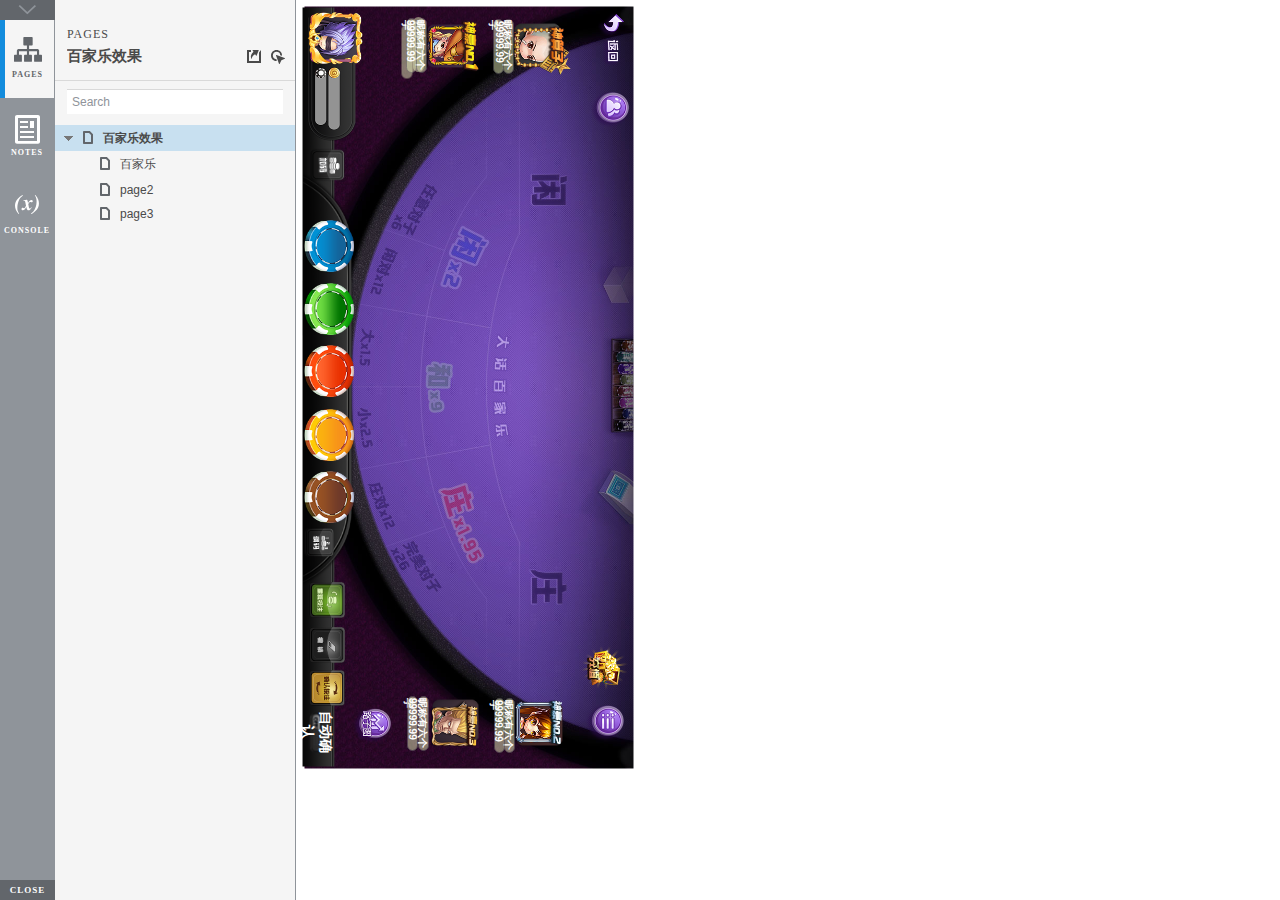
<file: index.html>
﻿<!DOCTYPE html>
<html xmlns="http://www.w3.org/1999/xhtml" xml:lang="en" lang="en">
<head>
    <title>Untitled Document</title>
    <meta http-equiv="X-UA-Compatible" content="IE=edge"/>
    <meta http-equiv="content-type" content="text/html; charset=utf-8" />
    <meta name="viewport" content="width=device-width, initial-scale=1.0" />
    <meta name="apple-mobile-web-app-capable" content="yes" />
    <link type="text/css" href="resources/css/reset.css" rel="Stylesheet" />
    <link type="text/css" href="resources/css/default.css" rel="Stylesheet" />
    <!--<link href='https://fonts.googleapis.com/css?family=Nunito:300' rel='stylesheet' type='text/css'>-->

    <script type="text/javascript">
        if (location.href.toString().indexOf('file://localhost/') == 0) {
            location.href = location.href.toString().replace('file://localhost/', 'file:///');
        }
    </script>

    <script type="text/javascript" src="resources/scripts/jquery-1.7.1.min.js"></script>
    <script type="text/javascript" src="resources/scripts/player/splitter.js"></script>
    <script type="text/javascript" src="resources/scripts/axutils.js"></script>
    <script type="text/javascript" src="resources/scripts/player/axplayer.js"></script>
    <script type="text/javascript" src="resources/scripts/messagecenter.js"></script>
    <script type="text/javascript" src="data/document.js"></script>
    <style type="text/css">

#outerContainer {
	width:1000px;
	height:1500px;
}

.vsplitbar {
    width: 3px;
    /*background: #B9B9B9;*/
    border-right: 1px solid #8f949a;
}

.vsplitbar:hover, .vsplitbar.active {
    background: #8f949a;
}

#rightPanel {
    background-color: White;
}

/*#leftPanel {
    min-width: 120px;
}*/

.splitterMask {
   position:absolute;
   top: 0;
   left: 0;
   width: 100%;
   height: 100%;
   overflow: hidden;
   background-image: url(resources/images/transparent.gif);
   z-index: 20000;
}

    </style>
    <script type="text/javascript" language="JavaScript"><!--
        var SITEMAP_COLLAPSE_VAR_NAME = 'c';
        var PLUGIN_VAR_NAME = 'g';
        var FOOTNOTES_VAR_NAME = 'fn';
        var ADAPTIVE_VIEW_VAR_NAME = 'view';
        var lastLeftPanelWidth = 295;
        var toolBarOnly = true;

        // isolate scope
        (function() {
            setUpController();
            
            var configuration = $axure.document.configuration;
            var _settings = {};
            _settings.projectId = configuration.prototypeId;
            _settings.isAxshare = configuration.isAxshare;
            _settings.loadFeedbackPlugin = configuration.loadFeedbackPlugin;
            var cHash = getHashStringVar(SITEMAP_COLLAPSE_VAR_NAME);
            _settings.startCollapsed = cHash == "1";
            if(cHash == "2") closePlayer();
            var gHash = getHashStringVar(PLUGIN_VAR_NAME);
            if(gHash == "") gHash = 1;
            _settings.startPluginGid = gHash;

            $axure.player.settings = _settings;

            $(window).bind('load', function() {
                if(CHROME_5_LOCAL && !$('body').attr('pluginDetected')) {
                    window.location = 'resources/chrome/chrome.html';
                }
            });

            $(document).ready(function() {
                $axure.page.bind('load.start', mainFrame_onload);
                $axure.messageCenter.addMessageListener(messageCenter_message);

                $(document).on('pluginShown', function (event, data) {
                    setVarInCurrentUrlHash('g', data ? data : '');
                });

                $(document).on('pluginCreated', function(event, data) {
                    if($axure.player.settings.startPluginGid == data) {
                        $axure.player.showPlugin(data);
                    }
                });

                if($axure.player.settings.loadFeedbackPlugin) {
                    if($axure.player.settings.isAxshare) {
                        $axure.utils.loadJS('/Scripts/plugins/feedback/feedback8.js');
                    } else {
                        $axure.utils.loadJS('http://share.axure.com/Scripts/plugins/feedback/feedback8.js');
                    }
                }

                if(navigator.userAgent.indexOf("MSIE") >= 0) $('#outerContainer').width('100%');
                initialize();
                if($axure.player.settings.startCollapsed) $('#outerContainer').splitter({ sizeLeft: 0 });
                else $('#outerContainer').splitter({ sizeLeft: lastLeftPanelWidth });
                $('#leftPanel').width(lastLeftPanelWidth);
                
                $(window).resize(function() { resizeContent(); });

                $('#maximizePanelContainer').hide();

                initializeLogo();

                $(window).resize();
                resizeContent();
                
                $axure.player.collapseToBar();

                if($axure.player.settings.startCollapsed) {
                    collapse();
                    $('#leftPanel').width(0);
                }

                if(MOBILE_DEVICE) {
                    $('#interfaceControlFrameMinimizeContainer').height('45px');
                    $('#interfaceControlFrameMinimizeContainer a').height('45px');
                    $('#interfaceControlFrameHeaderContainer').css('margin-top','45px');
                    $('#interfaceControlFrameCloseContainer a').css('padding','10px 0px');
                    $('#maximizePanelContainer').height('45px');//.css('top','inherit').css('bottom','0px');

                    $('body').removeClass('hashover');

                    if(IOS) {
                        $('#rightPanel').css('overflow', 'auto').css('-webkit-overflow-scrolling', 'touch').css('-ms-overflow-x', 'hidden');

                        window.addEventListener("orientationchange", function() {
                            var viewport = document.querySelector("meta[name=viewport]");
                            //so iOS doesn't zoom when switching back to portrait
                            viewport.setAttribute('content', 'width=device-width, initial-scale=1.0, maximum-scale=1.0');
                            viewport.setAttribute('content', 'width=device-width, initial-scale=1.0');
                            resizeContent();
                        }, false);

                        $axure.page.bind('load.start', function() {
                            resizeContent();
                        });
                    }
                }

            });

            function initialize() {
                var legacyQString = getQueryString("Page");
                if (legacyQString.length > 0) {
                    location.href = location.href.substring(0, location.href.indexOf("?")) + "#p=" + legacyQString;
                    return;
                }

                var mainFrame = document.getElementById("mainFrame");
                mainFrame.contentWindow.location.href = getInitialUrl();
            }

            function initializeLogo() {
                if($axure.document.configuration.logoImagePath) {
                    var image = new Image();
                    image.onload = function() {
                        $('#logoImage').css('max-width', this.width + 'px');
                        $axure.player.resizeContent();
                    };
                    image.src = $axure.document.configuration.logoImagePath;
                
                    $('#interfaceControlFrameLogoImageContainer').html('<img id="logoImage" src="" />');
                    $('#logoImage').attr('src', $axure.document.configuration.logoImagePath).load(function() { resizeContent(); });
                } else $('#interfaceControlFrameLogoImageContainer').hide();

                if ($axure.document.configuration.logoImageCaption) {
                    $('#interfaceControlFrameLogoCaptionContainer').html($axure.document.configuration.logoImageCaption);
                } else $('#interfaceControlFrameLogoCaptionContainer').hide();

                if(!$('#interfaceControlFrameLogoImageContainer').is(':visible') && !$('#interfaceControlFrameLogoCaptionContainer').is(':visible')) {
                    $('#interfaceControlFrameLogoContainer').hide();
                }
            }

            var resizeContent = $axure.player.resizeContent = function() {
                var newHeight = $(window).height();
                var newWidth = $(window).width();

                var controlContainerHeight = newHeight;// - 30;
                if($('#interfaceControlFrameLogoContainer').is(':visible')) controlContainerHeight -= $('#interfaceControlFrameLogoContainer').outerHeight();// + 16;

                $('#outerContainer').height(newHeight).width(newWidth);
                $('.vsplitbar').height(newHeight);
                $('#leftPanel').height(newHeight);
                $('#interfaceControlFrame').height(newHeight);
                $('#interfaceControlFrameContainer').height(newHeight);
                $('#interfaceControlFrameHostContainer').height(controlContainerHeight);

                $('#rightPanel').height(newHeight);
                $('#mainFrame').height(newHeight);

                if($('#leftPanel').is(':visible')) $('#rightPanel').width($(window).width() - $('#leftPanel').width() - 1);// $('.vsplitbar').width());
                else $('#rightPanel').width($(window).width());

                $(document).trigger('ContainerHeightChange',[controlContainerHeight]);

                if(MOBILE_DEVICE) {
                    if(!(getHashStringVar(ADAPTIVE_VIEW_VAR_NAME).length > 0)) $axure.messageCenter.postMessage('setAdaptiveViewForSize', {'width':newWidth, 'height':$('#rightPanel').height()});
                }
            }

            var collapseToBar = $axure.player.collapseToBar = function() {
                lastLeftPanelWidth = $('#leftPanel').width();
                $('#leftPanel').width('55px');
                $('.vsplitbar').hide();
                $('#rightPanel').width($(window).width() - $('#leftPanel').width());
                $(window).resize();
                $('#outerContainer').trigger('resize');
                toolBarOnly = true;
            }

            var expandFromBar = $axure.player.expandFromBar = function() {
                if($('.vsplitbar').is(':visible')) return;

                $('#leftPanel').width(lastLeftPanelWidth);
                $('.vsplitbar').show();
                $('#rightPanel').width($(window).width() - $('#leftPanel').width() - 1);// $('.vsplitbar').width());
                $(window).resize();
                $('#outerContainer').trigger('resize');
                toolBarOnly = false;
            }

        })();

        function messageCenter_message(message, data) {
            if(message == 'expandFrame') expand();
            else if(message == 'getCollapseFrameOnLoad' && $axure.player.settings.startCollapsed && !MOBILE_DEVICE) $axure.messageCenter.postMessage('collapseFrameOnLoad');
        }

        
        function getInitialUrl() {
            var pageName = getHashStringVar("p");
            if(pageName.length > 0) return pageName + ".html";
            else {
                var url = getFirstPageUrl($axure.document.sitemap.rootNodes);
                return (url ? url : "about:blank");
            }
        }

        function getFirstPageUrl(nodes) {
            for (var i = 0; i < nodes.length; i++) {
                var node = nodes[i];
                if (node.url) return node.url;
                else {
                    var hasChildren = (node.children && node.children.length > 0);
                    if (hasChildren) {
                        var url = getFirstPageUrl(node.children);
                        if (url) return url;
                    }
                }
            }
            return null;
        }

        function closePlayer() {
            if($axure.page.location) window.location.href = $axure.page.location;
            else {
                var pageFile = getInitialUrl();
                var currentLocation = window.location.toString();
                window.location.href = currentLocation.substr(0, currentLocation.lastIndexOf("/") + 1) + pageFile;
            }
        }

        function replaceHash(newHash) {
            var currentLocWithoutHash = window.location.toString().split('#')[0];

            //We use replace so that every hash change doesn't get appended to the history stack.
            //We use replaceState in browsers that support it, else replace the location
            if(typeof window.history.replaceState != 'undefined') {
                try {
                    //Chrome 45 (Version 45.0.2454.85 m) started throwing an error here when generated locally (this only happens with sitemap open) which broke all interactions.
                    //try catch breaks the url adjusting nicely when the sitemap is open, but all interactions and forward and back buttons work.
                    //Uncaught SecurityError: Failed to execute 'replaceState' on 'History': A history state object with URL 'file:///C:/Users/Ian/Documents/Axure/HTML/Untitled/start.html#p=home' cannot be created in a document with origin 'null'.
                    window.history.replaceState(null, null, currentLocWithoutHash + newHash);
                } catch(ex) {}
            } else {
                window.location.replace(currentLocWithoutHash + newHash);
            }
        }

        function collapse() {
            setVarInCurrentUrlHash('c', 1);
            if(!toolBarOnly) lastLeftPanelWidth = $('#leftPanel').width();

            $('#maximizePanelContainer').show();
            $('#leftPanel').hide();
            $('.vsplitbar').hide();
            $('#rightPanel').width($(window).width());
            $(window).resize();
            $('#outerContainer').trigger('resize');

            $(document).trigger('sidebarCollapse');

            if(MOBILE_DEVICE) {
                $('#maximizePanelContainer').animate({
                    top:$('#rightPanel').height() - $('#maximizePanelContainer').height()
                }, 300, 'swing', function() {
                    $('#maximizePanelContainer').css('top', 'inherit').css('bottom', '0px');
                });
            }
        }

        function expand() {
            if(MOBILE_DEVICE) {
                $('#maximizePanelContainer').css('top', '0px').css('bottom', 'inherit');
            }

            deleteVarFromCurrentUrlHash('c');
            $('#maximizePanelContainer').hide();
            $('#leftPanel').width(lastLeftPanelWidth);
            $('#leftPanel').show();
            if(!toolBarOnly) {
                $('.vsplitbar').show();
                $('#rightPanel').width($(window).width() - $('#leftPanel').width() - 1);
            } else {
                $axure.player.collapseToBar();
            }
            $(window).resize();
            $('#outerContainer').trigger('resize');

            $(document).trigger('sidebarExpanded');
        }


        function mainFrame_onload() {
            if($axure.page.pageName) document.title = $axure.page.pageName;
        }

        function getQueryString(query) {
            var qstring = self.location.href.split("?");
            if(qstring.length < 2) return "";
            return GetParameter(qstring, query);
        }
        
        function GetParameter(qstring, query) {
            var prms = qstring[1].split("&");
            var frmelements = new Array();
            var currprmeter, querystr = "";

            for(var i = 0; i < prms.length; i++) {
                currprmeter = prms[i].split("=");
                frmelements[i] = new Array();
                frmelements[i][0] = currprmeter[0];
                frmelements[i][1] = currprmeter[1];
            }

            for(j = 0; j < frmelements.length; j++) {
                if(frmelements[j][0].toLowerCase() == query.toLowerCase()) {
                    querystr = frmelements[j][1];
                    break;
                }
            }
            return querystr;
        }
        
        function getHashStringVar(query) {
            var qstring = self.location.href.split("#");
            if(qstring.length < 2) return "";
            return GetParameter(qstring, query);
        }

        function setHashStringVar(currentHash, varName, varVal) {
            var varWithEqual = varName + '=';
            var poundVarWithEqual = varVal === '' ? '' :  '#' + varName + '=' + varVal;
            var ampVarWithEqual = varVal === '' ? '' :  '&' + varName + '=' + varVal;
            var hashToSet = '';

            var pageIndex = currentHash.indexOf('#' + varWithEqual);
            if(pageIndex == -1) pageIndex = currentHash.indexOf('&' + varWithEqual);
            if(pageIndex != -1) {
                var newHash = currentHash.substring(0, pageIndex);

                newHash = newHash == '' ? poundVarWithEqual : newHash + ampVarWithEqual;

                var ampIndex = currentHash.indexOf('&', pageIndex + 1);
                if(ampIndex != -1) {
                    newHash = newHash == '' ? '#' + currentHash.substring(ampIndex + 1) : newHash + currentHash.substring(ampIndex);
                }
                hashToSet = newHash;
            } else if(currentHash.indexOf('#') != -1) {
                hashToSet = currentHash + ampVarWithEqual;
            } else {
                hashToSet = poundVarWithEqual;
            }

            if(hashToSet != '' || varVal == '') {
                return hashToSet;
            }

            return null;
        }

        function setVarInCurrentUrlHash(varName, varVal) {
            var newHash = setHashStringVar(window.location.hash, varName, varVal);

            if(newHash != null) {
                replaceHash(newHash);
            }
        }

        function deleteHashStringVar(currentHash, varName) {
            var varWithEqual = varName + '=';

            var pageIndex = currentHash.indexOf('#' + varWithEqual);
            if(pageIndex == -1) pageIndex = currentHash.indexOf('&' + varWithEqual);
            if(pageIndex != -1) {
                var newHash = currentHash.substring(0, pageIndex);

                var ampIndex = currentHash.indexOf('&', pageIndex + 1);

                //IF begin of string....if none blank, ELSE # instead of & and rest
                //IF in string....prefix + if none blank, ELSE &-rest
                if(newHash == '') { //beginning of string
                    newHash = ampIndex != -1 ? '#' + currentHash.substring(ampIndex + 1) : '';
                } else { //somewhere in the middle
                    newHash = newHash + (ampIndex != -1 ? currentHash.substring(ampIndex) : '');
                }

                return newHash;
            }

            return null;
        }

        function deleteVarFromCurrentUrlHash(varName) {
            var newHash = deleteHashStringVar(window.location.hash, varName);

            if(newHash != null) {
                replaceHash(newHash);
            }
        }
    --></script>

    <link type="text/css" rel="Stylesheet" href="plugins/sitemap/styles/sitemap.css" />
    <script type="text/javascript" src="plugins/sitemap/sitemap.js"></script>
    <link type="text/css" rel="Stylesheet" href="plugins/page_notes/styles/page_notes.css" />
    <script type="text/javascript" src="plugins/page_notes/page_notes.js"></script>
    <!--<link type="text/css" rel="Stylesheet" href="plugins/recordplay/styles/recordplay.css" />
    <script type="text/javascript" src="plugins/recordplay/recordplay.js"></script>-->
    <link type="text/css" rel="Stylesheet" href="plugins/debug/styles/debug.css" />
    <script type="text/javascript" src="plugins/debug/debug.js"></script>

</head>
<body scroll="no" class="hashover">
    <div id="outerContainer">

        <div id="leftPanel">
            <div id="interfaceControlFrame">
                <div id="interfaceControlFrameMinimizeContainer">
                    <a title="Collapse" id="interfaceControlFrameMinimizeButton" onclick="collapse();">&nbsp;</a>
                </div>
                <div id="interfaceControlFrameHeaderContainer">
                    <ul id="interfaceControlFrameHeader"></ul>
                </div>
                <div id="interfaceControlFrameContainer">
                    <div id="interfaceControlFrameLogoContainer">
                        <div id="interfaceControlFrameLogoImageContainer"></div>
                        <div id="interfaceControlFrameLogoCaptionContainer"></div>
                    </div>
                    <div id="interfaceControlFrameHostContainer">
                    </div>
                </div>
                <div id="interfaceControlFrameCloseContainer">
                    <a title="Close" id="interfaceControlFrameCloseButton" onclick="closePlayer();">CLOSE</a>
                </div>
            </div>
        </div>
        <div id="rightPanel">
            <iframe id="mainFrame" name="mainFrame" width="100%" height="100%" src="" frameborder="0" style="display: block;" webkitallowfullscreen mozallowfullscreen allowfullscreen></iframe>
        </div>

    </div>

    <div id="maximizePanelContainer">
        <iframe id="expandFrame" src="resources/expand.html" width="100%" height="100%" scrolling="no" allowtransparency="true" frameborder="0"></iframe>
    </div>

</body>
</html>
</file>
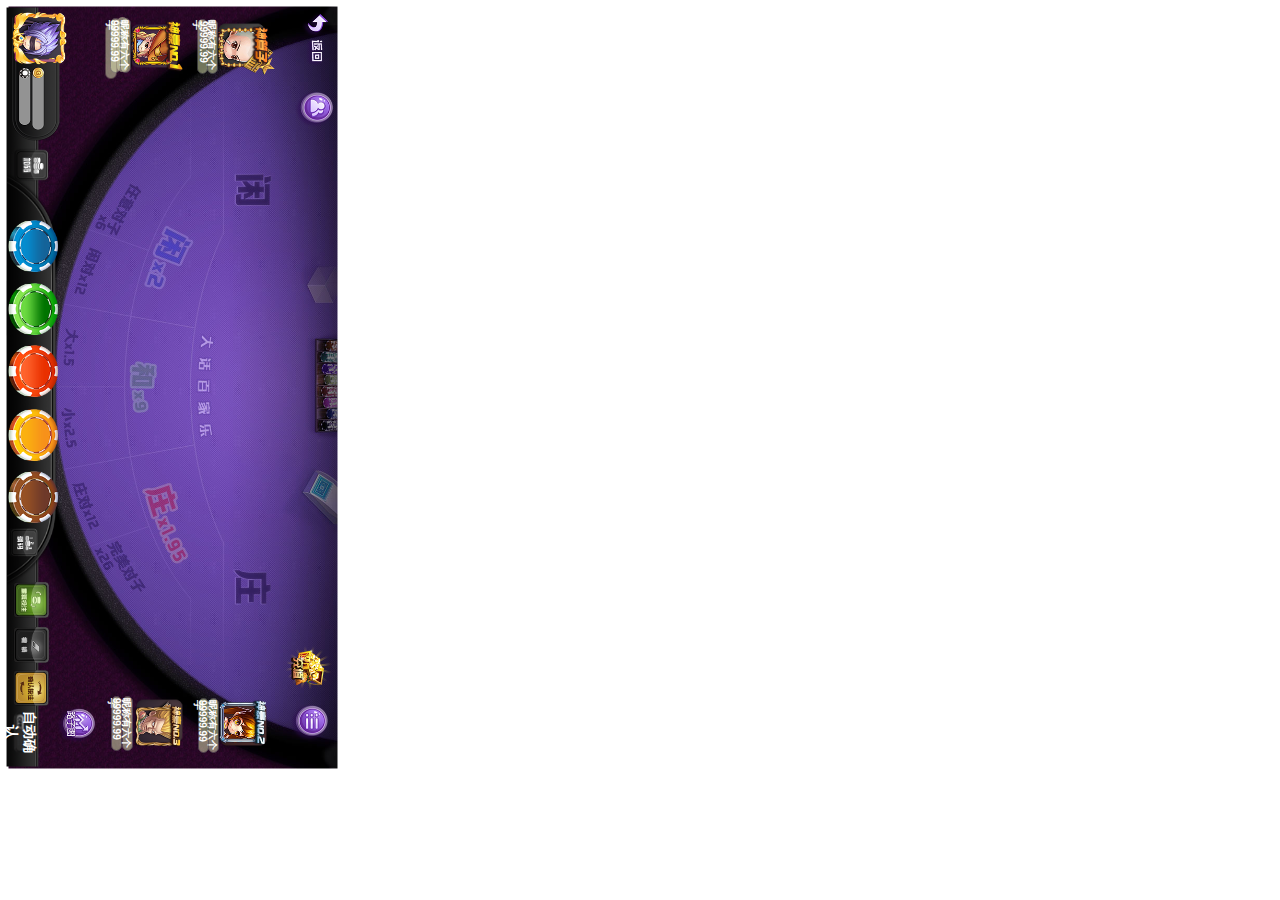
<file: 百家乐效果.html>
﻿<!DOCTYPE html>
<html>
  <head>
    <title>百家乐效果</title>
    <meta http-equiv="X-UA-Compatible" content="IE=edge"/>
    <meta http-equiv="content-type" content="text/html; charset=utf-8"/>
    <meta name="viewport" content="width=device-width, initial-scale=1.0"/>
    <meta name="apple-mobile-web-app-capable" content="yes"/>
    <link href="resources/css/jquery-ui-themes.css" type="text/css" rel="stylesheet"/>
    <link href="resources/css/axure_rp_page.css" type="text/css" rel="stylesheet"/>
    <link href="data/styles.css" type="text/css" rel="stylesheet"/>
    <link href="files/百家乐效果/styles.css" type="text/css" rel="stylesheet"/>
    <script src="resources/scripts/jquery-1.7.1.min.js"></script>
    <script src="resources/scripts/jquery-ui-1.8.10.custom.min.js"></script>
    <script src="resources/scripts/axure/axQuery.js"></script>
    <script src="resources/scripts/axure/globals.js"></script>
    <script src="resources/scripts/axutils.js"></script>
    <script src="resources/scripts/axure/annotation.js"></script>
    <script src="resources/scripts/axure/axQuery.std.js"></script>
    <script src="resources/scripts/axure/doc.js"></script>
    <script src="data/document.js"></script>
    <script src="resources/scripts/messagecenter.js"></script>
    <script src="resources/scripts/axure/events.js"></script>
    <script src="resources/scripts/axure/recording.js"></script>
    <script src="resources/scripts/axure/action.js"></script>
    <script src="resources/scripts/axure/expr.js"></script>
    <script src="resources/scripts/axure/geometry.js"></script>
    <script src="resources/scripts/axure/flyout.js"></script>
    <script src="resources/scripts/axure/ie.js"></script>
    <script src="resources/scripts/axure/model.js"></script>
    <script src="resources/scripts/axure/repeater.js"></script>
    <script src="resources/scripts/axure/sto.js"></script>
    <script src="resources/scripts/axure/utils.temp.js"></script>
    <script src="resources/scripts/axure/variables.js"></script>
    <script src="resources/scripts/axure/drag.js"></script>
    <script src="resources/scripts/axure/move.js"></script>
    <script src="resources/scripts/axure/visibility.js"></script>
    <script src="resources/scripts/axure/style.js"></script>
    <script src="resources/scripts/axure/adaptive.js"></script>
    <script src="resources/scripts/axure/tree.js"></script>
    <script src="resources/scripts/axure/init.temp.js"></script>
    <script src="files/百家乐效果/data.js"></script>
    <script src="resources/scripts/axure/legacy.js"></script>
    <script src="resources/scripts/axure/viewer.js"></script>
    <script src="resources/scripts/axure/math.js"></script>
    <script type="text/javascript">
      $axure.utils.getTransparentGifPath = function() { return 'resources/images/transparent.gif'; };
      $axure.utils.getOtherPath = function() { return 'resources/Other.html'; };
      $axure.utils.getReloadPath = function() { return 'resources/reload.html'; };
    </script>
  </head>
  <body>
    <div id="base" class="">

      <!-- Unnamed (组合) -->
      <div id="u0" class="ax_default">

        <!-- Unnamed (图片) -->
        <div id="u1" class="ax_default image">
          <img id="u1_img" class="img " src="images/百家乐效果/u1.jpg"/>
          <!-- Unnamed () -->
          <div id="u2" class="text" style="display: none; visibility: hidden">
            <p><span></span></p>
          </div>
        </div>

        <!-- Unnamed (图片) -->
        <div id="u3" class="ax_default image">
          <img id="u3_img" class="img " src="images/百家乐效果/u3.png"/>
          <!-- Unnamed () -->
          <div id="u4" class="text" style="display: none; visibility: hidden">
            <p><span></span></p>
          </div>
        </div>

        <!-- Unnamed (图片) -->
        <div id="u5" class="ax_default image">
          <img id="u5_img" class="img " src="images/百家乐效果/u5.png"/>
          <!-- Unnamed () -->
          <div id="u6" class="text" style="display: none; visibility: hidden">
            <p><span></span></p>
          </div>
        </div>

        <!-- Unnamed (图片) -->
        <div id="u7" class="ax_default image">
          <img id="u7_img" class="img " src="images/百家乐效果/u7.png"/>
          <!-- Unnamed () -->
          <div id="u8" class="text" style="display: none; visibility: hidden">
            <p><span></span></p>
          </div>
        </div>

        <!-- Unnamed (图片) -->
        <div id="u9" class="ax_default image">
          <img id="u9_img" class="img " src="images/百家乐效果/u9.png"/>
          <!-- Unnamed () -->
          <div id="u10" class="text" style="display: none; visibility: hidden">
            <p><span></span></p>
          </div>
        </div>

        <!-- Unnamed (图片) -->
        <div id="u11" class="ax_default image">
          <img id="u11_img" class="img " src="images/百家乐效果/u11.png"/>
          <!-- Unnamed () -->
          <div id="u12" class="text" style="display: none; visibility: hidden">
            <p><span></span></p>
          </div>
        </div>

        <!-- Unnamed (图片) -->
        <div id="u13" class="ax_default image">
          <img id="u13_img" class="img " src="images/百家乐效果/u13.png"/>
          <!-- Unnamed () -->
          <div id="u14" class="text" style="display: none; visibility: hidden">
            <p><span></span></p>
          </div>
        </div>

        <!-- Unnamed (图片) -->
        <div id="u15" class="ax_default image">
          <img id="u15_img" class="img " src="images/百家乐效果/u15.png"/>
          <!-- Unnamed () -->
          <div id="u16" class="text" style="display: none; visibility: hidden">
            <p><span></span></p>
          </div>
        </div>

        <!-- Unnamed (图片) -->
        <div id="u17" class="ax_default image">
          <img id="u17_img" class="img " src="images/百家乐效果/u17.png"/>
          <!-- Unnamed () -->
          <div id="u18" class="text" style="display: none; visibility: hidden">
            <p><span></span></p>
          </div>
        </div>

        <!-- Unnamed (图片) -->
        <div id="u19" class="ax_default image">
          <img id="u19_img" class="img " src="images/百家乐效果/u19.png"/>
          <!-- Unnamed () -->
          <div id="u20" class="text" style="display: none; visibility: hidden">
            <p><span></span></p>
          </div>
        </div>

        <!-- Unnamed (图片) -->
        <div id="u21" class="ax_default image">
          <img id="u21_img" class="img " src="images/百家乐效果/u21.png"/>
          <!-- Unnamed () -->
          <div id="u22" class="text" style="display: none; visibility: hidden">
            <p><span></span></p>
          </div>
        </div>

        <!-- Unnamed (图片) -->
        <div id="u23" class="ax_default image">
          <img id="u23_img" class="img " src="images/百家乐效果/u23.png"/>
          <!-- Unnamed () -->
          <div id="u24" class="text" style="display: none; visibility: hidden">
            <p><span></span></p>
          </div>
        </div>

        <!-- Unnamed (矩形) -->
        <div id="u25" class="ax_default label">
          <div id="u25_div" class=""></div>
          <!-- Unnamed () -->
          <div id="u26" class="text" style="visibility: visible;">
            <p><span>自动确认</span></p>
          </div>
        </div>

        <!-- Unnamed (图片) -->
        <div id="u27" class="ax_default image">
          <img id="u27_img" class="img " src="images/百家乐效果/u27.png"/>
          <!-- Unnamed () -->
          <div id="u28" class="text" style="display: none; visibility: hidden">
            <p><span></span></p>
          </div>
        </div>

        <!-- Unnamed (图片) -->
        <div id="u29" class="ax_default image">
          <img id="u29_img" class="img " src="images/百家乐效果/u29.png"/>
          <!-- Unnamed () -->
          <div id="u30" class="text" style="display: none; visibility: hidden">
            <p><span></span></p>
          </div>
        </div>

        <!-- Unnamed (图片) -->
        <div id="u31" class="ax_default image">
          <img id="u31_img" class="img " src="images/百家乐效果/u31.png"/>
          <!-- Unnamed () -->
          <div id="u32" class="text" style="display: none; visibility: hidden">
            <p><span></span></p>
          </div>
        </div>

        <!-- Unnamed (图片) -->
        <div id="u33" class="ax_default image">
          <img id="u33_img" class="img " src="images/百家乐效果/u33.png"/>
          <!-- Unnamed () -->
          <div id="u34" class="text" style="display: none; visibility: hidden">
            <p><span></span></p>
          </div>
        </div>

        <!-- Unnamed (图片) -->
        <div id="u35" class="ax_default image">
          <img id="u35_img" class="img " src="images/百家乐效果/u35.png"/>
          <!-- Unnamed () -->
          <div id="u36" class="text" style="display: none; visibility: hidden">
            <p><span></span></p>
          </div>
        </div>

        <!-- Unnamed (图片) -->
        <div id="u37" class="ax_default image">
          <img id="u37_img" class="img " src="images/百家乐效果/u37.png"/>
          <!-- Unnamed () -->
          <div id="u38" class="text" style="display: none; visibility: hidden">
            <p><span></span></p>
          </div>
        </div>

        <!-- Unnamed (图片) -->
        <div id="u39" class="ax_default image">
          <img id="u39_img" class="img " src="images/百家乐效果/u39.png"/>
          <!-- Unnamed () -->
          <div id="u40" class="text" style="display: none; visibility: hidden">
            <p><span></span></p>
          </div>
        </div>

        <!-- Unnamed (图片) -->
        <div id="u41" class="ax_default image">
          <img id="u41_img" class="img " src="images/百家乐效果/u41.png"/>
          <!-- Unnamed () -->
          <div id="u42" class="text" style="display: none; visibility: hidden">
            <p><span></span></p>
          </div>
        </div>

        <!-- Unnamed (图片) -->
        <div id="u43" class="ax_default image">
          <img id="u43_img" class="img " src="images/百家乐效果/u43.png"/>
          <!-- Unnamed () -->
          <div id="u44" class="text" style="display: none; visibility: hidden">
            <p><span></span></p>
          </div>
        </div>

        <!-- Unnamed (图片) -->
        <div id="u45" class="ax_default image">
          <img id="u45_img" class="img " src="images/百家乐效果/u45.png"/>
          <!-- Unnamed () -->
          <div id="u46" class="text" style="display: none; visibility: hidden">
            <p><span></span></p>
          </div>
        </div>

        <!-- Unnamed (图片) -->
        <div id="u47" class="ax_default image">
          <img id="u47_img" class="img " src="images/百家乐效果/u47.png"/>
          <!-- Unnamed () -->
          <div id="u48" class="text" style="display: none; visibility: hidden">
            <p><span></span></p>
          </div>
        </div>

        <!-- Unnamed (图片) -->
        <div id="u49" class="ax_default image">
          <img id="u49_img" class="img " src="images/百家乐效果/u49.png"/>
          <!-- Unnamed () -->
          <div id="u50" class="text" style="display: none; visibility: hidden">
            <p><span></span></p>
          </div>
        </div>

        <!-- Unnamed (图片) -->
        <div id="u51" class="ax_default image">
          <img id="u51_img" class="img " src="images/百家乐效果/u51.png"/>
          <!-- Unnamed () -->
          <div id="u52" class="text" style="display: none; visibility: hidden">
            <p><span></span></p>
          </div>
        </div>

        <!-- Unnamed (图片) -->
        <div id="u53" class="ax_default image">
          <img id="u53_img" class="img " src="images/百家乐效果/u53.png"/>
          <!-- Unnamed () -->
          <div id="u54" class="text" style="display: none; visibility: hidden">
            <p><span></span></p>
          </div>
        </div>

        <!-- Unnamed (图片) -->
        <div id="u55" class="ax_default image">
          <img id="u55_img" class="img " src="images/百家乐效果/u55.png"/>
          <!-- Unnamed () -->
          <div id="u56" class="text" style="display: none; visibility: hidden">
            <p><span></span></p>
          </div>
        </div>

        <!-- Unnamed (图片) -->
        <div id="u57" class="ax_default image">
          <img id="u57_img" class="img " src="images/百家乐效果/u57.png"/>
          <!-- Unnamed () -->
          <div id="u58" class="text" style="display: none; visibility: hidden">
            <p><span></span></p>
          </div>
        </div>

        <!-- Unnamed (图片) -->
        <div id="u59" class="ax_default image">
          <img id="u59_img" class="img " src="images/百家乐效果/u59.png"/>
          <!-- Unnamed () -->
          <div id="u60" class="text" style="display: none; visibility: hidden">
            <p><span></span></p>
          </div>
        </div>

        <!-- Unnamed (图片) -->
        <div id="u61" class="ax_default image">
          <img id="u61_img" class="img " src="images/百家乐效果/u61.png"/>
          <!-- Unnamed () -->
          <div id="u62" class="text" style="display: none; visibility: hidden">
            <p><span></span></p>
          </div>
        </div>

        <!-- Unnamed (图片) -->
        <div id="u63" class="ax_default image">
          <img id="u63_img" class="img " src="images/百家乐效果/u63.png"/>
          <!-- Unnamed () -->
          <div id="u64" class="text" style="display: none; visibility: hidden">
            <p><span></span></p>
          </div>
        </div>

        <!-- Unnamed (矩形) -->
        <div id="u65" class="ax_default box_1">
          <img id="u65_img" class="img " src="images/百家乐效果/u65.png"/>
          <!-- Unnamed () -->
          <div id="u66" class="text" style="display: none; visibility: hidden">
            <p><span></span></p>
          </div>
        </div>

        <!-- Unnamed (矩形) -->
        <div id="u67" class="ax_default box_1">
          <img id="u67_img" class="img " src="images/百家乐效果/u67.png"/>
          <!-- Unnamed () -->
          <div id="u68" class="text" style="display: none; visibility: hidden">
            <p><span></span></p>
          </div>
        </div>

        <!-- Unnamed (矩形) -->
        <div id="u69" class="ax_default box_1">
          <div id="u69_div" class=""></div>
          <!-- Unnamed () -->
          <div id="u70" class="text" style="display: none; visibility: hidden">
            <p><span></span></p>
          </div>
        </div>

        <!-- Unnamed (矩形) -->
        <div id="u71" class="ax_default label">
          <div id="u71_div" class=""></div>
          <!-- Unnamed () -->
          <div id="u72" class="text" style="visibility: visible;">
            <p><span>昵称有六个字</span></p>
          </div>
        </div>

        <!-- Unnamed (矩形) -->
        <div id="u73" class="ax_default box_1">
          <div id="u73_div" class=""></div>
          <!-- Unnamed () -->
          <div id="u74" class="text" style="display: none; visibility: hidden">
            <p><span></span></p>
          </div>
        </div>

        <!-- Unnamed (矩形) -->
        <div id="u75" class="ax_default label">
          <div id="u75_div" class=""></div>
          <!-- Unnamed () -->
          <div id="u76" class="text" style="visibility: visible;">
            <p><span>99999.99</span></p>
          </div>
        </div>

        <!-- Unnamed (组合) -->
        <div id="u77" class="ax_default">

          <!-- Unnamed (矩形) -->
          <div id="u78" class="ax_default box_1">
            <div id="u78_div" class=""></div>
            <!-- Unnamed () -->
            <div id="u79" class="text" style="display: none; visibility: hidden">
              <p><span></span></p>
            </div>
          </div>

          <!-- Unnamed (矩形) -->
          <div id="u80" class="ax_default label">
            <div id="u80_div" class=""></div>
            <!-- Unnamed () -->
            <div id="u81" class="text" style="visibility: visible;">
              <p><span>昵称有六个字</span></p>
            </div>
          </div>

          <!-- Unnamed (矩形) -->
          <div id="u82" class="ax_default box_1">
            <div id="u82_div" class=""></div>
            <!-- Unnamed () -->
            <div id="u83" class="text" style="display: none; visibility: hidden">
              <p><span></span></p>
            </div>
          </div>

          <!-- Unnamed (矩形) -->
          <div id="u84" class="ax_default label">
            <div id="u84_div" class=""></div>
            <!-- Unnamed () -->
            <div id="u85" class="text" style="visibility: visible;">
              <p><span>99999.99</span></p>
            </div>
          </div>
        </div>

        <!-- Unnamed (组合) -->
        <div id="u86" class="ax_default">

          <!-- Unnamed (矩形) -->
          <div id="u87" class="ax_default box_1">
            <div id="u87_div" class=""></div>
            <!-- Unnamed () -->
            <div id="u88" class="text" style="display: none; visibility: hidden">
              <p><span></span></p>
            </div>
          </div>

          <!-- Unnamed (矩形) -->
          <div id="u89" class="ax_default label">
            <div id="u89_div" class=""></div>
            <!-- Unnamed () -->
            <div id="u90" class="text" style="visibility: visible;">
              <p><span>昵称有六个字</span></p>
            </div>
          </div>

          <!-- Unnamed (矩形) -->
          <div id="u91" class="ax_default box_1">
            <div id="u91_div" class=""></div>
            <!-- Unnamed () -->
            <div id="u92" class="text" style="display: none; visibility: hidden">
              <p><span></span></p>
            </div>
          </div>

          <!-- Unnamed (矩形) -->
          <div id="u93" class="ax_default label">
            <div id="u93_div" class=""></div>
            <!-- Unnamed () -->
            <div id="u94" class="text" style="visibility: visible;">
              <p><span>99999.99</span></p>
            </div>
          </div>
        </div>

        <!-- Unnamed (组合) -->
        <div id="u95" class="ax_default">

          <!-- Unnamed (矩形) -->
          <div id="u96" class="ax_default box_1">
            <div id="u96_div" class=""></div>
            <!-- Unnamed () -->
            <div id="u97" class="text" style="display: none; visibility: hidden">
              <p><span></span></p>
            </div>
          </div>

          <!-- Unnamed (矩形) -->
          <div id="u98" class="ax_default label">
            <div id="u98_div" class=""></div>
            <!-- Unnamed () -->
            <div id="u99" class="text" style="visibility: visible;">
              <p><span>昵称有六个字</span></p>
            </div>
          </div>

          <!-- Unnamed (矩形) -->
          <div id="u100" class="ax_default box_1">
            <div id="u100_div" class=""></div>
            <!-- Unnamed () -->
            <div id="u101" class="text" style="display: none; visibility: hidden">
              <p><span></span></p>
            </div>
          </div>

          <!-- Unnamed (矩形) -->
          <div id="u102" class="ax_default label">
            <div id="u102_div" class=""></div>
            <!-- Unnamed () -->
            <div id="u103" class="text" style="visibility: visible;">
              <p><span>99999.99</span></p>
            </div>
          </div>
        </div>
      </div>
    </div>
  </body>
</html>
</file>
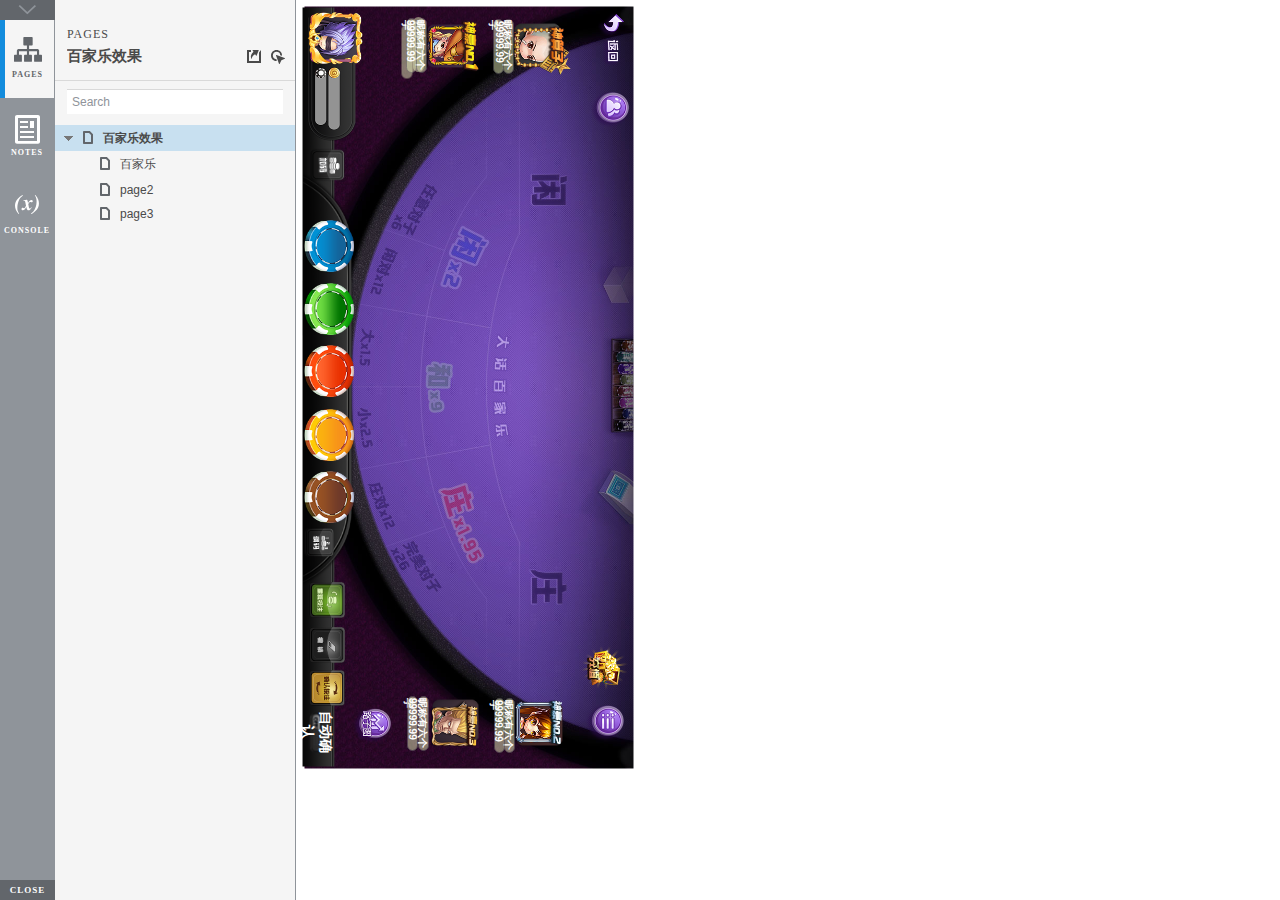
<file: resources/reload.html>
﻿<html>
	<head>
		<title></title>
	</head>
	<body>
	
	<script language="javascript">
	function getUrl() {
      var query = window.location.hash.substring(1);
      var vars = query.split("&&&");
      for (var i=0;i<vars.length;i++) {
        var url = vars[i];
        return decodeURI(url).replace("html%23","html#");
      } 
    }

    var rel = '../';
    var url = getUrl();
    if (url.indexOf(":") > 0 && url.indexOf(":") < 10) rel = '';
	self.location.href = rel + url;
	</script>
	
	</body>
</html>
</file>
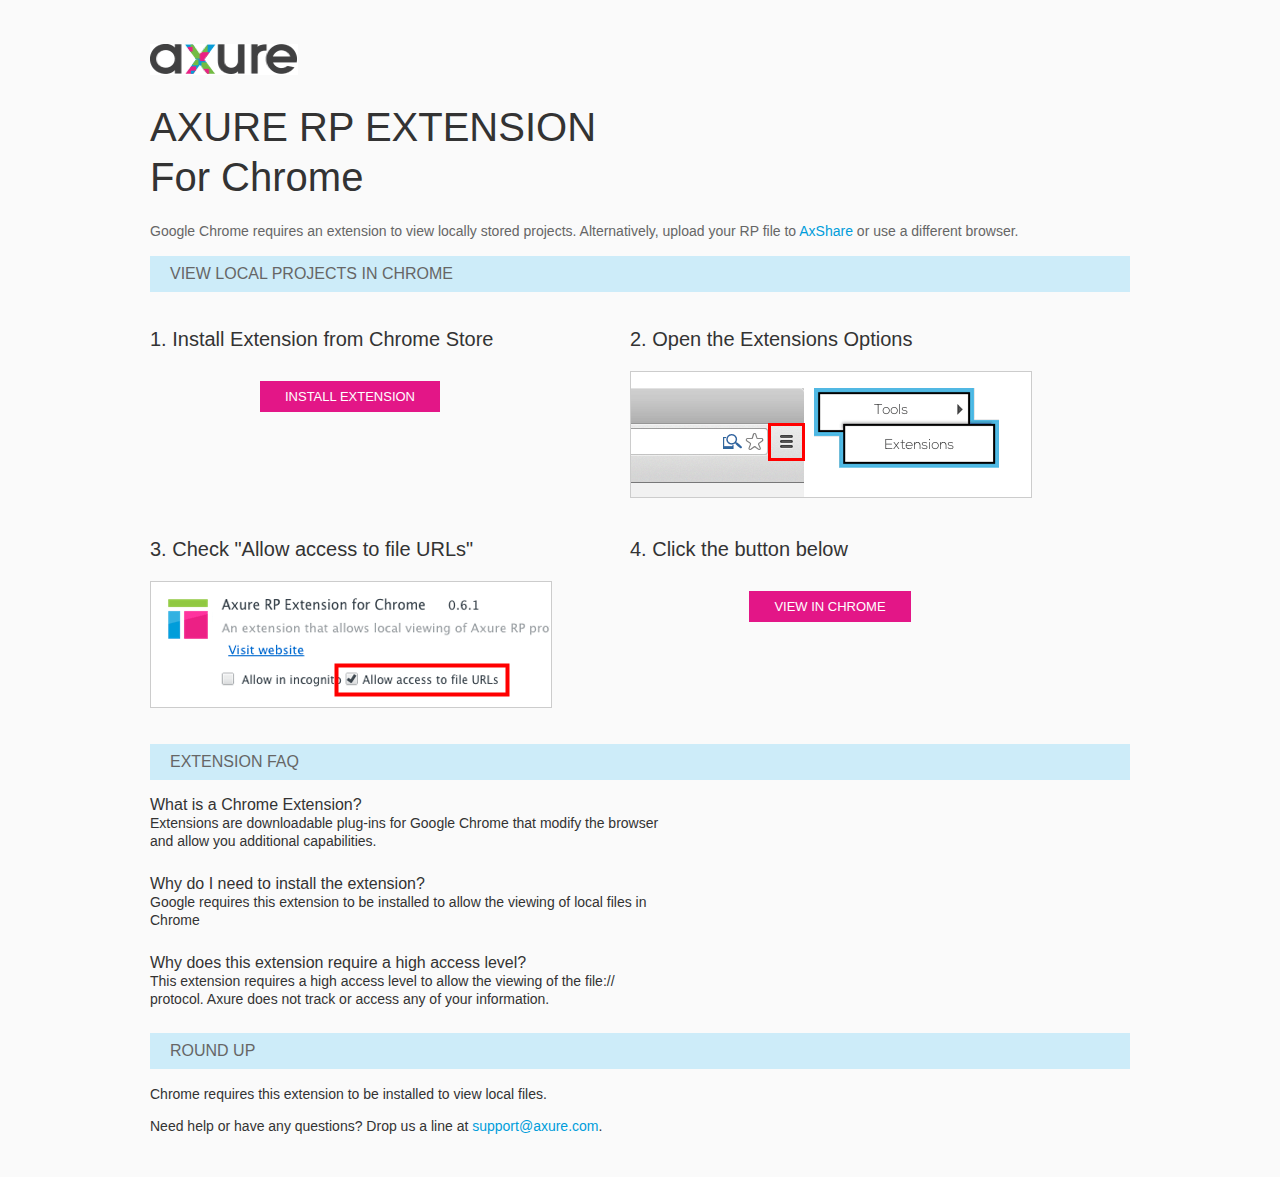
<file: resources/chrome/chrome.html>
<html>
<head>
    <title>Install the Axure RP Chrome Extension</title>
    <style type="text/css">
        *
        {
            font-family: Helvetica, Arial, sans-serif;
        }
        body
        {
            text-align: center;
            background-color: #fafafa;
        }
        p
        {
            font-size: 14px;
            line-height: 18px;
            color: #333333;
        }
        div.container
        {
            width: 980px;
            margin-left: auto;
            margin-right: auto;
            text-align: left;
        }
        a
        {
            text-decoration: none;
            color: #009dda;
        }
        .button
        {
            background: #E31687;
            font: normal 16px Arial, sans-serif;
            color: #FFFFFF;
            padding: 8px 25px 8px 25px;
            border: 0;
            display: inline-block;
            margin-top: 10px;
            text-transform: uppercase;
            font-size: 13px;
        }
        a:hover.button
        {
            opacity: .8;
        }
        div.left
        {
            width: 400px;
            float: left;
            margin-right: 80px;
        }
        div.right
        {
            width: 400px;
            float: left;
        }
        div.buttonContainer
        {
            text-align: center;
        }
        h1
        {
            font-size: 40px;
            color: #333333;
            line-height: 50px;
            margin-bottom: 20px;
            font-weight: normal;
        }
        h2
        {
            font-size: 38px;
            font-weight: normal;
            color: #08639C;
            text-align: center;
        }
        h3
        {
            font-size: 20px;
            color: #333333;
            font-weight: normal;
        }
        .heading
        {
            background-color: #cdecf9;
            height: 36px;
            line-height: 36px;
            padding-left: 20px;
            font-size: 16px;
            color: #666666;
        }
        span.faq
        {
            font-size: 16px;
            font-weight: normal;
            color: #333333;
            display: block;
        }
    </style>
</head>
<body>
    <div class="container">
        <br />
        <br />
        <img src="axure_logo.gif" alt="axure" />
        <br />
        <h1>
            AXURE RP EXTENSION<br />
            For Chrome</h1>
        <p style="font-size: 14px; color: #666666; margin-top: 10px;">
            Google Chrome requires an extension to view locally stored projects. Alternatively,
            upload your RP file to <a href="https://share.axure.com">AxShare</a> or use a different
            browser.</p>
        <h3 class="heading">
            VIEW LOCAL PROJECTS IN CHROME</h3>
        <div class="left">
            <h3>
                1. Install Extension from Chrome Store</h3>
            <div class="buttonContainer">
                <a class="button" href="https://chrome.google.com/webstore/detail/dogkpdfcklifaemcdfbildhcofnopogp"
                    target="_blank">Install Extension</a>
            </div>
        </div>
        <div class="right">
            <h3>
                2. Open the Extensions Options</h3>
            <img src="extensions_menu.gif" alt="extensions" />
        </div>
        <div style="clear: both; height: 20px;">
            &nbsp;</div>
        <div class="left">
            <h3>
                3. Check "Allow access to file URLs"</h3>
            <img src="allow_access.gif" alt="allow access" />
        </div>
        <div class="right">
            <h3>
                4. Click the button below</h3>
            <div class="buttonContainer">
                <a class="button" href="../../start.html">View in Chrome</a>
            </div>
        </div>
        <div style="clear: both; height: 20px;">
        </div>
        <h3 class="heading">
            EXTENSION FAQ</h3>
        <p>
            <span class="faq">What is a Chrome Extension?</span> Extensions are downloadable
            plug-ins for Google Chrome that modify the browser<br />
            and allow you additional capabilities.
        </p>
        <p style="margin-top: 25px;">
            <span class="faq">Why do I need to install the extension?</span> Google requires
            this extension to be installed to allow the viewing of local files in<br />
            Chrome
        </p>
        <p style="margin-top: 25px; margin-bottom: 25px;">
            <span class="faq">Why does this extension require a high access level?</span> This
            extension requires a high access level to allow the viewing of the file://<br />
            protocol. Axure does not track or access any of your information.
        </p>
        <h3 class="heading">
            ROUND UP</h3>
        <p>
            Chrome requires this extension to be installed to view local files.</p>
        <p>
            Need help or have any questions? Drop us a line at <a href="mailto:support@axure.com">
                support@axure.com</a>.
        </p>
        <div style="clear: both; height: 20px;">
        </div>
    </div>
</body>
</html>
</file>
<file: resources/css/default.css>
﻿body {
  font-family : Arial, Helvetica, Sans-Serif;
  background-color: #8f949a;
  overflow:hidden;
}
a {
  cursor: pointer;
}

input[type="radio"], input[type="checkbox"] {
    margin: 0px 9px 0px 0px;
    vertical-align: bottom;
}

input {
    -webkit-box-sizing: border-box;
    -moz-box-sizing: border-box;
    box-sizing: border-box;
}

#maximizePanelContainer {
  font-size: 4px;
  position:absolute;
  left: 0px;
  top: 0px;
  width: 55px;
  height: 20px;
  overflow: visible;
  z-index: 1000;
}
#maximizePanelOver {
    position: absolute;
    left: 0px;
    top: 0px;
    width: 55px;
    height: 20px;
}
.maximizePanel {
    position: absolute;
    left: 0px;
    top: 0px;
    width: 55px;
    height: 20px;
    background: #a2a2a2 url('../images/expand.png') no-repeat center center;
    background: url('../images/expand.svg') no-repeat center center, linear-gradient(rgba(200,200,200,.5),rgba(200,200,200,.5));
    cursor: pointer;
}

#interfaceControlFrameMinimizeContainer {
  position:absolute;
    top: 0px;
    left: 0px;
  font-size: 2px; /*for IE*/
  text-align: right;
  z-index: 100;
    height: 20px;
    width: 55px;
    background-color: #62666b;
}
#interfaceControlFrameMinimizeContainer a {
    display: inline-block;
    width: 55px;
    height: 20px;
    font-size: 2px;
    background: url('../images/close.png') no-repeat center center;
    background: url('../images/close.svg') no-repeat center center, linear-gradient(transparent,transparent);
    text-decoration: none;
}

.hashover #interfaceControlFrameMinimizeContainer a:hover {
    background: url('../images/close_hover.png') no-repeat center center;
    background: url('../images/close_hover.svg') no-repeat center center, linear-gradient(transparent,transparent);
}

#interfaceControlFrame {
    margin: 0px 0px 0px 55px;
}

#interfaceControlFrameCloseContainer {
    /*display: none;*/
    position:absolute;
    bottom: 0px;
    left: 0px;
    font-size: 9px;
    font-family: 'Trebuchet MS';
    font-weight: bold;
    letter-spacing: 1px;
    z-index: 100;
    width: 55px;
    background-color: #62666b;
    text-align: center;  
}
#interfaceControlFrameCloseContainer a {
    display: inline-block;
    width: 55px;
    color: #ffffff;
    padding: 5px 0px;
}

#interfaceControlFrameHeader li a {
    display: block;
    width: 54px;
    height: 78px;
    text-align: center;
    padding-top: 50px;
    outline: none;
    margin-right: 1px;
    text-decoration: none;
    color: #ffffff;
    white-space: nowrap;
    background-color: transparent;
    background-repeat: no-repeat;
    background-position: 50% 17px;
    box-sizing: border-box;
    -moz-box-sizing: border-box;
    -webkit-box-sizing: border-box;
    border-left: 4px solid transparent;
    border-right: 4px solid transparent;
}

.hashover #interfaceControlFrameHeader li a:hover {
    background-color: transparent;
    background-repeat: no-repeat;
    background-position: 50% 17px;
    color: #c2c2c2;
}

#interfaceControlFrameHeader li a.selected, #interfaceControlFrameHeader li a.selected:hover {
    background-color: #f5f5f5;
    background-repeat: no-repeat;
    background-position: 50% 17px;
    color: #62666b;
    border-left: 5px solid #138CDD;
}

#interfaceControlFrameHeaderContainer {
    float: left;
    overflow: visible;
    width: 55px;
    margin-left: -55px;
    margin-top: 20px;
}

#interfaceControlFrameHeader {
    position: relative;
    list-style: none;
    font-size: 8px;
    z-index: 50;
    font-family: 'Trebuchet MS';
    font-weight: bold;
    letter-spacing: 1px;
}

#interfaceControlFrameContainer {
    float: right;
    background-color: #f5f5f5;
    overflow: hidden;
    width: 100%;
}

#interfaceControlFrameLogoContainer {
  background-color: White;
  padding: 20px 10px 10px 10px;
  overflow: hidden;
}

#interfaceControlFrameLogoImageContainer {
  text-align: center;
}

#interfaceControlFrameLogoCaptionContainer {
  text-align: center;
  margin: 5px 10px 0px 10px;
  font-size: 12px;
  color: #4a4a4a;
}

#logoImage {
    width: 100%;
}

.emptyStateContainer {
    text-align: center;
    padding: 0px 10px;
    margin-top: 32px
}

.emptyStateTitle {
    margin: 0px 0px 9px 0px;
    font-weight: bold;
}

.emptyStateContent {
    line-height: 16px;
}

.dottedDivider {
    height: 2px;
    margin: 15px 0px 15px 0px;
    background: url('../images/divider.png') no-repeat center center;
    background: url('../images/divider.svg') no-repeat center center, linear-gradient(transparent,transparent);
}

.nondottedDivider {
    height: 2px;
    margin: 9px 0px 9px 0px;
}
</file>
<file: plugins/sitemap/styles/sitemap.css>
﻿
#sitemapHost {
    font-size: 12px;
    color:#4a4a4a;
    height: 100%;
}

#sitemapHostBtn a {
    background: url('images/sitemap_on.png');
    background: url('images/sitemap_on.svg'),linear-gradient(transparent, transparent);
}

.hashover #sitemapHostBtn a:hover {
    background: url('images/sitemap_hover.png');
    background: url('images/sitemap_hover.svg'),linear-gradient(transparent, transparent);
}

#sitemapHostBtn a.selected, #sitemapHostBtn a.selected:hover {
    background: url('images/sitemap_off.png');
    background: url('images/sitemap_off.svg'),linear-gradient(transparent, transparent);
}

#sitemapHost .pageButtonHeader {
    top: -27px;
}

#sitemapTreeContainer {
    overflow: auto;
    width: 100%;
    height: 100%;
    -webkit-overflow-scrolling: touch;
}

.sitemapTree {
    margin: 0px 0px 10px 0px;
    overflow:visible;
}

.sitemapTree ul {
    list-style-type: none;
    margin: 0px 0px 0px 0px;
    padding-left: 0px;
}

.sitemapPlusMinusLink 
{
}

.sitemapMinus 
{
	vertical-align:middle;
    background: url('images/minus.gif');
    background-repeat: no-repeat;
	margin-right: 3px;	
	margin-bottom: 1px;
    height:9px;
    width:9px;
    display:inline-block;
}

.sitemapPlus 
{
	vertical-align:middle;
    background: url('images/plus.gif');
    background-repeat: no-repeat;
	margin-right: 3px;	
	margin-bottom: 1px;
	height:9px;
    width:9px;
    display:inline-block;
}

.sitemapPageLink 
{
    margin-left: 0px;
}

.sitemapPageIcon 
{
	margin: 0px 0px -3px 4px;
    width: 16px;
    height: 16px;
    display: inline-block;
    background: url('images/page.png') no-repeat center center;
    background: url('images/page.svg') no-repeat center center, linear-gradient(transparent,transparent);
}

.sitemapFlowIcon
{
    background: url('images/flow.png') no-repeat center center;
    background: url('images/flow.svg') no-repeat center center, linear-gradient(transparent,transparent);
}

.sitemapFolderIcon
{
    background: url('images/folder_closed.png') no-repeat center center;
    background: url('images/folder_closed.svg') no-repeat center center, linear-gradient(transparent,transparent);
}

.sitemapFolderOpenIcon
{
    background: url('images/folder_open.png') no-repeat center center;
    background: url('images/folder_open.svg') no-repeat center center, linear-gradient(transparent,transparent);
}

.sitemapPageName 
{
    margin-left: 7px;
}

.sitemapNode 
{
    /*margin:4px 0px 4px 0px;*/
    white-space:nowrap;
}

.sitemapPageLinkContainer {
    /*display: inline-block;*/
    margin-left: 0px;
    padding: 4px 0px 4px 0px;
}
/*
.sitemapNode div
{
	padding-top: 1px; 
	padding-bottom: 3px;
    padding-left: 20px;
	height: 14px;
}
*/

.sitemapExpandableNode 
{
	margin-left: 0px;
}

.sitemapHighlight 
{
    /*display: inline-block;*/
	background-color : #C8E0F0;
    font-weight: bold;
}

.sitemapGreyedName
{
	color: #AAA;
}


.pluginNameHeader
{
    font-family: 'Trebuchet MS';
	font-size: 12px;
    letter-spacing: 1px;
	/*font-weight: bold;*/
	white-space: nowrap;
    margin-bottom: 5px;
}

.pageNameHeader
{
    font-family: 'Trebuchet MS';
    /*display: inline-block;*/
    /*float: left;*/
	font-size: 15px;
	font-weight: bold;
	/*height: 23px;*/
    padding-right: 77px;
	white-space: nowrap;
    overflow: hidden;
    text-overflow: ellipsis;
}

.pageButtonHeader
{
    float: right;
    position: relative;
    /*width: 72px;*/
	height: 24px;
    top: -22px;
    margin-bottom: -24px;
}

.sitemapHeader
{
    padding-top: 27px;
    border-bottom: 1px solid #d9d9d9;
    min-width: 110px;
}

.sitemapToolbar {
    margin: 0px 5px 14px 12px;
}

.sitemapToolbarButton
{
    float: left;
    width: 22px;
    height: 22px;
    border: 1px solid transparent;
}

#linksButton {
    background: url('images/share.png') no-repeat center center;
    background: url('images/share.svg') no-repeat center center, linear-gradient(transparent,transparent);
}

#linksButton:hover {
    background: url('images/share_hover.png') no-repeat center center;
    background: url('images/share_hover.svg') no-repeat center center, linear-gradient(transparent,transparent);
}

#linksButton.sitemapToolbarButtonSelected, .hashover #linksButton.sitemapToolbarButtonSelected:hover {
    background: url('images/share_on.png') no-repeat center center;
    background: url('images/share_on.svg') no-repeat center center, linear-gradient(transparent,transparent);
}

#adaptiveButton {
    background: url('images/views.png') no-repeat center center;
    background: url('images/views.svg') no-repeat center center, linear-gradient(transparent,transparent);
}

#adaptiveButton:hover {
    background: url('images/views_hover.png') no-repeat center center;
    background: url('images/views_hover.svg') no-repeat center center, linear-gradient(transparent,transparent);
}

#adaptiveButton.sitemapToolbarButtonSelected, #adaptiveButton.sitemapToolbarButtonSelected:hover {
    background: url('images/views_on.png') no-repeat center center;
    background: url('images/views_on.svg') no-repeat center center, linear-gradient(transparent,transparent);
}

#highlightInteractiveButton {
    background: url('images/hotspots.png') no-repeat center center;
    background: url('images/hotspots.svg') no-repeat center center, linear-gradient(transparent,transparent);
    margin-top: 1px;
}

#highlightInteractiveButton:hover {
    background: url('images/hotspots_hover.png') no-repeat center center;
    background: url('images/hotspots_hover.svg') no-repeat center center, linear-gradient(transparent,transparent);
}

#highlightInteractiveButton.sitemapToolbarButtonSelected, #highlightInteractiveButton.sitemapToolbarButtonSelected:hover {
    background: url('images/hotspots_on.png') no-repeat center center;
    background: url('images/hotspots_on.svg') no-repeat center center, linear-gradient(transparent,transparent);
}

/*#variablesButton {
    background: url('images/229_variables_16.png') no-repeat center center;
}*/

#searchButton {
    background: url('images/232_search_16.png') no-repeat center center;
}

.sitemapLinkContainer
{
	margin-top: 8px;
	padding-right: 5px;
	/*font-size: 12px;*/
}

.sitemapLinkField 
{
	width: 100%;
	font-size: 12px;
	margin-top: 3px;
    padding: 5px;
}

.sitemapRadioSelected {
    font-weight: bold;
}

.sitemapOptionContainer
{
	margin-top: 8px;
	padding-right: 5px;
	/*font-size: 12px;*/
}

#sitemapOptionsDiv
{
	margin-top: 10px;
	/*margin-left: 16px;*/
}

#viewSelectDiv
{
    padding: 2px 0px 0px 0px;
	/*margin-left: 5px;*/
}

#viewSelect
{
	width: 70%;
}

.sitemapUrlOption
{
	padding-bottom: 8px;
}

.optionLabel
{
	font-size: 12px;
}

.sitemapPopupContainer
{
    display: none;
    position: absolute;
	background-color: #F4F4F4;
	border: 1px solid #B9B9B9;
	padding: 5px 5px 5px 5px;
	margin: 5px 0px 0px 5px;
    z-index: 1;
}

#sitemapLinksContainer {
    border-top: 1px solid #d9d9d9;
    padding: 10px;
    margin-left: 0px;
    /*line-height: 18px;*/
}

#adaptiveViewsContainer {
    border-top: 1px solid #d9d9d9;
    padding: 10px;
    margin-left: 0px;
    line-height: 18px;
}

.adaptiveViewOption
{
	padding: 2px;
}

.adaptiveViewOption:hover
{ 
	background-color: rgb(204,235,248);
	cursor: pointer;
}

.currentAdaptiveView {
    font-weight: bold;
}

.adaptiveCheckboxDiv {
	height: 15px;
	width: 15px;
	float: left;
}

.checkedAdaptive {
	background: url('images/adaptivecheck.png') no-repeat center center;
}

/*#variablesContainer 
{
	max-height: 350px;
	overflow: auto;
}*/

/*#variablesClearLink 
{
	color: #069;
	left: 5px;
}*/

#searchDiv {
    padding: 8px 12px 11px 12px;
}

#searchBox {
    width: 100%;
    border: none;
    border-top: 1px solid #d9d9d9;
    /*border-bottom: 1px solid #d9d9d9;*/
    padding: 5px;
    font-size: 12px;
}

.searchBoxHint 
{
	color: #8f949a;
	/*font-style: italic;*/
}

#sitemapLinksPageName
{
	font-weight: bold;
}

#sitemapOptionsHeader
{
	font-weight: bold;
}
</file>
<file: plugins/page_notes/styles/page_notes.css>
﻿#pageNotesHost {
    font-size: 12px;
    color:#4a4a4a;
    height: 100%;
}

#pageNotesHostBtn a {
    background: url('images/notes_on.png');
    background: url('images/notes_on.svg'),linear-gradient(transparent, transparent);
}

.hashover #pageNotesHostBtn a:hover {
    background: url('images/notes_hover.png');
    background: url('images/notes_hover.svg'),linear-gradient(transparent, transparent);
}

#pageNotesHostBtn a.selected, #pageNotesHostBtn a.selected:hover {
    background: url('images/notes_off.png');
    background: url('images/notes_off.svg'),linear-gradient(transparent, transparent);
}

#footnotesButton {
    background: url('images/footnotes.png') no-repeat center center;
    background: url('images/footnotes.svg') no-repeat center center,linear-gradient(transparent, transparent);
}

#footnotesButton:hover {
    background: url('images/footnotes_hover.png') no-repeat center center;
    background: url('images/footnotes_hover.svg') no-repeat center center,linear-gradient(transparent, transparent);
}

#footnotesButton.sitemapToolbarButtonSelected, #footnotesButton.sitemapToolbarButtonSelected:hover {
    background: url('images/footnotes_on.png') no-repeat center center;
    background: url('images/footnotes_on.svg') no-repeat center center,linear-gradient(transparent, transparent);
}

.nextPageButton {
    background: url('images/forward.png') no-repeat center center;
    background: url('images/forward.svg') no-repeat center center,linear-gradient(transparent, transparent);    
}

.nextPageButton:hover {
    background: url('images/forward_hover.png') no-repeat center center;
    background: url('images/forward_hover.svg') no-repeat center center,linear-gradient(transparent, transparent);    
}

.prevPageButton {
    background: url('images/back.png') no-repeat center center;
    background: url('images/back.svg') no-repeat center center,linear-gradient(transparent, transparent);    
}

.prevPageButton:hover {
    background: url('images/back_hover.png') no-repeat center center;
    background: url('images/back_hover.svg') no-repeat center center,linear-gradient(transparent, transparent);    
}

#pageNotesScrollContainer 
{
    overflow: auto;
    width: 100%;
    /*height: 100%;*/
    -webkit-overflow-scrolling: touch;
}    

#pageNotesContainer 
{
    /*padding: 10px 10px 10px 12px;*/
}

#pageNotesContent 
{
	overflow: visible;
}

.pageNoteContainer 
{
    padding: 10px;
}

.pageNoteName 
{
    font-family: 'Trebuchet MS';
	font-size: 14px;
    font-weight: bold;
	margin-bottom: 5px;
	/*text-decoration: underline;*/
	white-space: nowrap;
}

.pageNote 
{
    line-height: 21px;
	/*margin-bottom: 20px;*/
}

.widgetNoteContainer {
    padding: 10px;
    border-bottom: 1px solid transparent;
    border-top: 1px solid transparent;
    cursor: pointer;
}

.widgetNoteContainerSelected {
    background-color: white;
    border-bottom: 1px solid #c2c2c2;
    border-top: 1px solid #c2c2c2;
}

/*.widgetNoteContainer:hover {
    background-color: white;
    //border-bottom: 1px solid #c2c2c2;
    //border-top: 1px solid #c2c2c2;
}*/

.widgetNoteFootnote {
    display: inline-block;
    /*vertical-align: top;
    margin: 2px 5px 10px 0px;
    padding: 1px 6px;
    font-size: 10px;
    color: #ffffff;
    background-color: #0a6cd6;*/
    width: 13px;
    height: 12px;
    padding-top: 1px;
    text-align: center;
    background-color: #138CDD;
    /*-moz-box-shadow: 1px 1px 3px #aaa;
    -webkit-box-shadow: 1px 1px 3px #aaa;
    box-shadow: 1px 1px 3px #aaa;*/
    font-size: 0px;
    margin-right: 8px;
}

div.annnoteline {
    display: inline-block;
    width: 9px;
    height: 1px;
    border-bottom: 1px solid white;
    margin-top: 1px;
}

.widgetNoteLabel {
    display: inline-block;
    vertical-align: top;
    font-family: 'Trebuchet MS';
	font-size: 14px;
    font-weight: bold;
	margin-bottom: 5px;    
}

.noteLink {
    text-decoration: inherit;
    color: inherit;
}

.noteLink:hover {
    background-color: white;
}
</file>
<file: plugins/recordplay/styles/recordplay.css>
﻿#recordPlayHost {
    font-size: 12px;
    color:#333;
    height: 100%;
}


#recordPlayContainer 
{
    overflow: auto;
    width: 100%;
    height: 100%;
    padding: 10px 10px 10px 10px;
}

#recordPlayToolbar 
{
	margin: 5px 5px 5px 5px;
    height: 22px;
}

#recordPlayToolbar .recordPlayButton
{
    float: left;
    width: 22px;
    height: 22px;
    border: 1px solid transparent;
}

#recordPlayToolbar .recordPlayButton:hover
{
    border: 1px solid rgb(0,157,217);
    background-color : rgb(166,221,242);
}

#recordPlayToolbar .recordPlayButton:active
{
    border: 1px solid rgb(0,157,217);
    background-color : rgb(204,235,248);
}

#recordPlayToolbar .recordPlayButtonSelected {
    border: 1px solid rgb(0,157,217);
    background-color : rgb(204,235,248);    
}

#recordButton {
    background: url('../../sitemap/styles/images/233_hyperlink_16.png') no-repeat center center;
}

#playButton {
    background: url('../../sitemap/styles/images/225_responsive_16.png') no-repeat center center;
}

#stopButton {
    background: url('../../sitemap/styles/images/228_togglenotes_16.png') no-repeat center center;
}

#deleteButton {
    background: url('../../sitemap/styles/images/231_event_16.png') no-repeat center center;
}

#recordNameHeader
{
    /* yeah??*/
	font-size: 13px;
	font-weight: bold;
	height: 23px;
	white-space: nowrap;
}

#recordPlayContent 
{
    /* yeah??*/
	overflow: visible;
}

.recordPlayName 
{
	font-size: 12px;
	margin-bottom: 5px;
	text-decoration: underline;
	white-space: nowrap;
}

.recordPlay 
{
	margin-bottom: 10px;
}
</file>
<file: plugins/debug/styles/debug.css>
﻿#debugHost {
    font-size: 12px;
    color:#4a4a4a;
    height: 100%;
}

#debugHostBtn a {
    background: url('images/variables_on.png');
    background: url('images/variables_on.svg'),linear-gradient(transparent, transparent);
}

.hashover #debugHostBtn a:hover {
    background: url('images/variables_hover.png');
    background: url('images/variables_hover.svg'),linear-gradient(transparent, transparent);
}

#debugHostBtn a.selected, #debugHostBtn a.selected:hover {
    background: url('images/variables_off.png');
    background: url('images/variables_off.svg'),linear-gradient(transparent, transparent);
}

#debugHeader .pageNameHeader {
    padding-right: 0px;
}

#variablesClearLink {
    display: inline-block;
    margin-bottom: 15px;
}

#variablesClearLink:hover {
    color: #0a6cd6;
}

#traceClearLink {
    display: inline-block;
    margin-bottom: 15px;
}

#traceClearLink:hover {
    color: #0a6cd6;
}

#debugScrollContainer 
{
    overflow: auto;
    width: 100%;
    height: 100%;
    -webkit-overflow-scrolling: touch;
}

#debugContainer {
        padding: 10px 10px 10px 10px;
}

.variableName
{
	font-weight: bold;
}

.variableDiv
{
    margin-bottom: 20px;
    line-height: 16px;

}

#variablesContainer {
    padding-bottom: 5px;
    /*overflow: auto;*/
}

#traceContainer {
    padding-top: 15px;
    /*padding: 0px 10px 10px 10px;*/
}

.debugToolbarButton 
{
	font-size: 1em;
	color: #069;
}

.axEventBlock {
    display: inline-block;
    width: 100%;
    margin: 5px 0px 5px 0px;
    line-height: 21px;
}

/*a.axEventBlock:hover {
    background-color: #069;
    color: white;
}*/

.axTime {
    margin: 0px 0px 0px 0px;
    font-size: 11px;
    color: #b1b3b5;
}

.axLabel {
    margin: 0px 0px 5px 0px;
    font-family: 'Trebuchet MS';
    font-size: 14px;
    font-weight: bold;
}

.lastAxEvent {
    margin-bottom: 10px;
    border-bottom: 1px solid #c2c2c2;
    padding-bottom: 10px;
}

.axEvent {
    margin: 0px 0px 5px 0px;
    font-weight: bold;
}

.axCase {
    margin: 0px 0px 5px 8px;
    font-style: italic;
}

.axAction {
    margin: 0px 0px 5px 13px;
}

#traceEmptyState.emptyStateContainer {
    margin-top: 0px;
}

.debugLinksContainer {
    text-align: right;
}
</file>
<file: resources/css/axure_rp_page.css>
﻿/* so the window resize fires within a frame in IE7 */
html, body {
    height: 100%;
}

a {
    color: inherit;
}

p {
    margin: 0px;
    text-rendering: optimizeLegibility;
    font-feature-settings: "kern" 1;
    -webkit-font-feature-settings: "kern";
    -moz-font-feature-settings: "kern";
    -moz-font-feature-settings: "kern=1";
    font-kerning: normal;
}

iframe {
    background: #FFFFFF;
}

/* to match IE with C, FF */
input {
    padding: 1px 0px 1px 0px;
    box-sizing: border-box;
    -moz-box-sizing: border-box;
}

textarea {
    margin: 0px;
    box-sizing: border-box;
    -moz-box-sizing: border-box;
}

div.intcases {
    font-family: arial; 
    font-size: 12px;
    text-align:left; 
    border:1px solid #AAA; 
    background:#FFF none repeat scroll 0% 0%; 
    z-index:9999; 
    visibility:hidden; 
    position:absolute;
    padding: 0px;
    border-radius: 3px;
    white-space: nowrap;
}

div.intcaselink {
    cursor: pointer;
    padding: 3px 8px 3px 8px;
    margin: 5px;
    background:#EEE none repeat scroll 0% 0%; 
    border:1px solid #AAA;
    border-radius: 3px;
}

div.refpageimage {
    position: absolute;
    left: 0px;
    top: 0px;
    font-size: 0px;
    width: 16px;
    height: 16px;
    cursor: pointer;
    background-image: url(images/newwindow.gif);
    background-repeat: no-repeat;
}

div.annnoteimage {
    position: absolute;
    left: 0px;
    top: 0px;
    font-size: 0px;
    /*width: 16px;
    height: 12px;*/
    cursor: help;
    /*background-image: url(images/note.gif);*/
    /*background-repeat: no-repeat;*/
    width: 13px;
    height: 12px;
    padding-top: 1px;
    text-align: center;
    background-color: #138CDD;
    -moz-box-shadow: 1px 1px 3px #aaa;
    -webkit-box-shadow: 1px 1px 3px #aaa;
    box-shadow: 1px 1px 3px #aaa;
}

div.annnoteline {
    display: inline-block;
    width: 9px;
    height: 1px;
    border-bottom: 1px solid white;
    margin-top: 1px;
}

div.annnotelabel {
    position: absolute;
    left: 0px;
    top: 0px;
    font-family: Helvetica,Arial;
    font-size: 10px;
    /*border: 1px solid rgb(166,221,242);*/
    cursor: help;
    /*background:rgb(0,157,217) none repeat scroll 0% 0%;*/ 
    padding: 1px 3px 1px 3px;
    white-space: nowrap;
    color: white;
    
    background-color: #138CDD;
    -moz-box-shadow: 1px 1px 3px #aaa;
    -webkit-box-shadow: 1px 1px 3px #aaa;
    box-shadow: 1px 1px 3px #aaa;
}

.annotation {
    font-size: 12px;
    padding-left: 2px;
    margin-bottom: 5px;
}

.annotationName {
    /*font-size: 13px;
    font-weight: bold;
    margin-bottom: 3px;
    white-space: nowrap;*/

    font-family: 'Trebuchet MS';
    font-size: 14px;
    font-weight: bold;
    margin-bottom: 5px;
    white-space: nowrap;
}

.annotationValue {
    font-family: Arial, Helvetica, Sans-Serif;
    font-size: 12px;
    color: #4a4a4a;
    line-height: 21px;
    margin-bottom: 20px;
}

.noteLink {
    text-decoration: inherit;
    color: inherit;
}

.noteLink:hover {
    background-color: white;
}

/* this is a fix for the issue where dialogs jump around and takes the text-align from the body */
.dialogFix {
    position:absolute;
    text-align:left;
    border: 1px solid #8f949a;
}


@keyframes pulsate {
  from {
    box-shadow: 0 0 10px #15d6ba;
  }
  to {
    box-shadow: 0 0 20px #15d6ba;
  }
}

@-webkit-keyframes pulsate {
  from {
    -webkit-box-shadow: 0 0 10px #15d6ba;
    box-shadow: 0 0 10px #15d6ba;
  }
  to {
    -webkit-box-shadow: 0 0 20px #15d6ba;
    box-shadow: 0 0 20px #15d6ba;
  }
}
 
@-moz-keyframes pulsate {
  from {
    -moz-box-shadow: 0 0 10px #15d6ba;
    box-shadow: 0 0 10px #15d6ba;
  }
  to {
    -moz-box-shadow: 0 0 20px #15d6ba;
    box-shadow: 0 0 20px #15d6ba;
  }
}

.legacyPulsateBorder {
    /*border: 5px solid #15d6ba;
    margin: -5px;*/
    -moz-box-shadow: 0 0 10px 3px #15d6ba;
    box-shadow: 0 0 10px 3px #15d6ba;
}

.pulsateBorder {
  animation-name: pulsate;
  animation-timing-function: ease-in-out;
  animation-duration: 0.9s;
  animation-iteration-count: infinite;
  animation-direction: alternate;
  
  -webkit-animation-name: pulsate;
  -webkit-animation-timing-function: ease-in-out;
  -webkit-animation-duration: 0.9s;
  -webkit-animation-iteration-count: infinite;
  -webkit-animation-direction: alternate;

  -moz-animation-name: pulsate;
  -moz-animation-timing-function: ease-in-out;
  -moz-animation-duration: 0.9s;
  -moz-animation-iteration-count: infinite;
  -moz-animation-direction: alternate;
}

.ax_default_hidden, .ax_default_unplaced{
    display: none;
    visibility: hidden;
}

.widgetNoteSelected {
    -moz-box-shadow: 0 0 10px 3px #138CDD;
    box-shadow: 0 0 10px 3px #138CDD;
    /*-moz-box-shadow: 0 0 20px #3915d6;
    box-shadow: 0 0 20px #3915d6;*/
    /*border: 3px solid #3915d6;*/
    /*margin: -3px;*/
}


.singleImg {
    display: none;
    visibility: hidden;
}
</file>
<file: data/styles.css>
﻿.ax_default {
  font-family:'Arial Normal', 'Arial';
  font-weight:400;
  font-style:normal;
  font-size:13px;
  color:#333333;
  text-align:center;
  line-height:normal;
}
.box_1 {
}
.ellipse {
}
.image {
}
.placeholder {
}
.button {
}
._一级标题 {
  font-family:'Arial Normal', 'Arial';
  font-weight:bold;
  font-style:normal;
  font-size:32px;
  text-align:left;
}
._二级标题 {
  font-family:'Arial Normal', 'Arial';
  font-weight:bold;
  font-style:normal;
  font-size:24px;
  text-align:left;
}
._三级标题 {
  font-family:'Arial Normal', 'Arial';
  font-weight:bold;
  font-style:normal;
  font-size:18px;
  text-align:left;
}
._四级标题 {
  font-family:'Arial Normal', 'Arial';
  font-weight:bold;
  font-style:normal;
  font-size:14px;
  text-align:left;
}
._五级标题 {
  font-family:'Arial Normal', 'Arial';
  font-weight:bold;
  font-style:normal;
  text-align:left;
}
._六级标题 {
  font-family:'Arial Normal', 'Arial';
  font-weight:bold;
  font-style:normal;
  font-size:10px;
  text-align:left;
}
.label {
  font-size:14px;
  text-align:left;
}
._文本段落 {
  text-align:left;
}
.text_field {
  color:#000000;
  text-align:left;
}
</file>
<file: files/百家乐效果/styles.css>
﻿body {
  margin:0px;
  background-image:none;
  position:static;
  left:auto;
  width:337.5px;
  margin-left:0;
  margin-right:0;
  text-align:left;
}
#base {
  position:absolute;
  z-index:0;
}
#u0 {
  position:absolute;
  left:0px;
  top:0px;
  width:0px;
  height:0px;
}
#u1_img {
  position:absolute;
  left:0px;
  top:0px;
  width:762px;
  height:329px;
}
#u1 {
  position:absolute;
  left:-208px;
  top:223px;
  width:762px;
  height:329px;
  -webkit-transform:rotate(90deg);
  -moz-transform:rotate(90deg);
  -ms-transform:rotate(90deg);
  transform:rotate(90deg);
}
#u2 {
  position:absolute;
  left:2px;
  top:156px;
  width:758px;
  visibility:hidden;
  word-wrap:break-word;
}
#u3_img {
  position:absolute;
  left:0px;
  top:0px;
  width:759px;
  height:32px;
}
#u3 {
  position:absolute;
  left:-357px;
  top:371px;
  width:759px;
  height:32px;
  -webkit-transform:rotate(90deg);
  -moz-transform:rotate(90deg);
  -ms-transform:rotate(90deg);
  transform:rotate(90deg);
}
#u4 {
  position:absolute;
  left:2px;
  top:8px;
  width:755px;
  visibility:hidden;
  word-wrap:break-word;
}
#u5_img {
  position:absolute;
  left:0px;
  top:0px;
  width:123px;
  height:48px;
}
#u5 {
  position:absolute;
  left:-26px;
  top:55px;
  width:123px;
  height:48px;
  -webkit-transform:rotate(90deg);
  -moz-transform:rotate(90deg);
  -ms-transform:rotate(90deg);
  transform:rotate(90deg);
}
#u6 {
  position:absolute;
  left:2px;
  top:16px;
  width:119px;
  visibility:hidden;
  word-wrap:break-word;
}
#u7_img {
  position:absolute;
  left:0px;
  top:0px;
  width:36px;
  height:36px;
}
#u7 {
  position:absolute;
  left:13px;
  top:582px;
  width:36px;
  height:36px;
  -webkit-transform:rotate(90deg);
  -moz-transform:rotate(90deg);
  -ms-transform:rotate(90deg);
  transform:rotate(90deg);
}
#u8 {
  position:absolute;
  left:2px;
  top:10px;
  width:32px;
  visibility:hidden;
  word-wrap:break-word;
}
#u9_img {
  position:absolute;
  left:0px;
  top:0px;
  width:36px;
  height:36px;
}
#u9 {
  position:absolute;
  left:13px;
  top:627px;
  width:36px;
  height:36px;
  -webkit-transform:rotate(90deg);
  -moz-transform:rotate(90deg);
  -ms-transform:rotate(90deg);
  transform:rotate(90deg);
}
#u10 {
  position:absolute;
  left:2px;
  top:10px;
  width:32px;
  visibility:hidden;
  word-wrap:break-word;
}
#u11_img {
  position:absolute;
  left:0px;
  top:0px;
  width:34px;
  height:38px;
}
#u11 {
  position:absolute;
  left:13px;
  top:146px;
  width:34px;
  height:38px;
  -webkit-transform:rotate(90deg);
  -moz-transform:rotate(90deg);
  -ms-transform:rotate(90deg);
  transform:rotate(90deg);
}
#u12 {
  position:absolute;
  left:2px;
  top:11px;
  width:30px;
  visibility:hidden;
  word-wrap:break-word;
}
#u13_img {
  position:absolute;
  left:0px;
  top:0px;
  width:417px;
  height:51px;
}
#u13 {
  position:absolute;
  left:-176px;
  top:354px;
  width:417px;
  height:51px;
  -webkit-transform:rotate(90deg);
  -moz-transform:rotate(90deg);
  -ms-transform:rotate(90deg);
  transform:rotate(90deg);
}
#u14 {
  position:absolute;
  left:2px;
  top:18px;
  width:413px;
  visibility:hidden;
  word-wrap:break-word;
}
#u15_img {
  position:absolute;
  left:0px;
  top:0px;
  width:36px;
  height:36px;
}
#u15 {
  position:absolute;
  left:13px;
  top:670px;
  width:36px;
  height:36px;
  -webkit-transform:rotate(90deg);
  -moz-transform:rotate(90deg);
  -ms-transform:rotate(90deg);
  transform:rotate(90deg);
}
#u16 {
  position:absolute;
  left:2px;
  top:10px;
  width:32px;
  visibility:hidden;
  word-wrap:break-word;
}
#u17_img {
  position:absolute;
  left:0px;
  top:0px;
  width:42px;
  height:13px;
}
#u17 {
  position:absolute;
  left:-2px;
  top:725px;
  width:42px;
  height:13px;
  -webkit-transform:rotate(90deg);
  -moz-transform:rotate(90deg);
  -ms-transform:rotate(90deg);
  transform:rotate(90deg);
}
#u18 {
  position:absolute;
  left:2px;
  top:-2px;
  width:38px;
  visibility:hidden;
  word-wrap:break-word;
}
#u19_img {
  position:absolute;
  left:0px;
  top:0px;
  width:43px;
  height:46px;
}
#u19 {
  position:absolute;
  left:287px;
  top:645px;
  width:43px;
  height:46px;
  -webkit-transform:rotate(90deg);
  -moz-transform:rotate(90deg);
  -ms-transform:rotate(90deg);
  transform:rotate(90deg);
}
#u20 {
  position:absolute;
  left:2px;
  top:15px;
  width:39px;
  visibility:hidden;
  word-wrap:break-word;
}
#u21_img {
  position:absolute;
  left:0px;
  top:0px;
  width:39px;
  height:41px;
}
#u21 {
  position:absolute;
  left:290px;
  top:702px;
  width:39px;
  height:41px;
  -webkit-transform:rotate(90deg);
  -moz-transform:rotate(90deg);
  -ms-transform:rotate(90deg);
  transform:rotate(90deg);
}
#u22 {
  position:absolute;
  left:2px;
  top:12px;
  width:35px;
  visibility:hidden;
  word-wrap:break-word;
}
#u23_img {
  position:absolute;
  left:0px;
  top:0px;
  width:37px;
  height:41px;
}
#u23 {
  position:absolute;
  left:58px;
  top:704px;
  width:37px;
  height:41px;
  -webkit-transform:rotate(90deg);
  -moz-transform:rotate(90deg);
  -ms-transform:rotate(90deg);
  transform:rotate(90deg);
}
#u24 {
  position:absolute;
  left:2px;
  top:12px;
  width:33px;
  visibility:hidden;
  word-wrap:break-word;
}
#u25_div {
  position:absolute;
  left:0px;
  top:0px;
  width:42px;
  height:11px;
  background:inherit;
  background-color:rgba(255, 255, 255, 0);
  border:none;
  border-radius:0px;
  -moz-box-shadow:none;
  -webkit-box-shadow:none;
  box-shadow:none;
  font-family:'Arial Negreta', 'Arial Normal', 'Arial';
  font-weight:700;
  font-style:normal;
  color:#FFFFFF;
  text-align:center;
}
#u25 {
  position:absolute;
  left:11px;
  top:726px;
  width:42px;
  height:11px;
  -webkit-transform:rotate(90deg);
  -moz-transform:rotate(90deg);
  -ms-transform:rotate(90deg);
  transform:rotate(90deg);
  font-family:'Arial Negreta', 'Arial Normal', 'Arial';
  font-weight:700;
  font-style:normal;
  color:#FFFFFF;
  text-align:center;
}
#u26 {
  position:absolute;
  left:0px;
  top:0px;
  width:42px;
  word-wrap:break-word;
}
#u27_img {
  position:absolute;
  left:0px;
  top:0px;
  width:54px;
  height:52px;
}
#u27 {
  position:absolute;
  left:5px;
  top:220px;
  width:54px;
  height:52px;
  -webkit-transform:rotate(90deg);
  -moz-transform:rotate(90deg);
  -ms-transform:rotate(90deg);
  transform:rotate(90deg);
}
#u28 {
  position:absolute;
  left:2px;
  top:18px;
  width:50px;
  visibility:hidden;
  word-wrap:break-word;
}
#u29_img {
  position:absolute;
  left:0px;
  top:0px;
  width:54px;
  height:52px;
}
#u29 {
  position:absolute;
  left:5px;
  top:283px;
  width:54px;
  height:52px;
  -webkit-transform:rotate(90deg);
  -moz-transform:rotate(90deg);
  -ms-transform:rotate(90deg);
  transform:rotate(90deg);
}
#u30 {
  position:absolute;
  left:2px;
  top:18px;
  width:50px;
  visibility:hidden;
  word-wrap:break-word;
}
#u31_img {
  position:absolute;
  left:0px;
  top:0px;
  width:54px;
  height:52px;
}
#u31 {
  position:absolute;
  left:5px;
  top:345px;
  width:54px;
  height:52px;
  -webkit-transform:rotate(90deg);
  -moz-transform:rotate(90deg);
  -ms-transform:rotate(90deg);
  transform:rotate(90deg);
}
#u32 {
  position:absolute;
  left:2px;
  top:18px;
  width:50px;
  visibility:hidden;
  word-wrap:break-word;
}
#u33_img {
  position:absolute;
  left:0px;
  top:0px;
  width:54px;
  height:52px;
}
#u33 {
  position:absolute;
  left:5px;
  top:409px;
  width:54px;
  height:52px;
  -webkit-transform:rotate(90deg);
  -moz-transform:rotate(90deg);
  -ms-transform:rotate(90deg);
  transform:rotate(90deg);
}
#u34 {
  position:absolute;
  left:2px;
  top:18px;
  width:50px;
  visibility:hidden;
  word-wrap:break-word;
}
#u35_img {
  position:absolute;
  left:0px;
  top:0px;
  width:54px;
  height:52px;
}
#u35 {
  position:absolute;
  left:5px;
  top:471px;
  width:54px;
  height:52px;
  -webkit-transform:rotate(90deg);
  -moz-transform:rotate(90deg);
  -ms-transform:rotate(90deg);
  transform:rotate(90deg);
}
#u36 {
  position:absolute;
  left:2px;
  top:18px;
  width:50px;
  visibility:hidden;
  word-wrap:break-word;
}
#u37_img {
  position:absolute;
  left:0px;
  top:0px;
  width:31px;
  height:31px;
}
#u37 {
  position:absolute;
  left:7px;
  top:527px;
  width:31px;
  height:31px;
  -webkit-transform:rotate(90deg);
  -moz-transform:rotate(90deg);
  -ms-transform:rotate(90deg);
  transform:rotate(90deg);
}
#u38 {
  position:absolute;
  left:2px;
  top:8px;
  width:27px;
  visibility:hidden;
  word-wrap:break-word;
}
#u39_img {
  position:absolute;
  left:0px;
  top:0px;
  width:43px;
  height:46px;
}
#u39 {
  position:absolute;
  left:20px;
  top:15px;
  width:43px;
  height:46px;
  -webkit-transform:rotate(90deg);
  -moz-transform:rotate(90deg);
  -ms-transform:rotate(90deg);
  transform:rotate(90deg);
}
#u40 {
  position:absolute;
  left:2px;
  top:15px;
  width:39px;
  visibility:hidden;
  word-wrap:break-word;
}
#u41_img {
  position:absolute;
  left:0px;
  top:0px;
  width:75px;
  height:79px;
}
#u41 {
  position:absolute;
  left:2px;
  top:-2px;
  width:75px;
  height:79px;
  -webkit-transform:rotate(90deg);
  -moz-transform:rotate(90deg);
  -ms-transform:rotate(90deg);
  transform:rotate(90deg);
}
#u42 {
  position:absolute;
  left:2px;
  top:32px;
  width:71px;
  visibility:hidden;
  word-wrap:break-word;
}
#u43_img {
  position:absolute;
  left:0px;
  top:0px;
  width:39px;
  height:42px;
}
#u43 {
  position:absolute;
  left:295px;
  top:88px;
  width:39px;
  height:42px;
  -webkit-transform:rotate(90deg);
  -moz-transform:rotate(90deg);
  -ms-transform:rotate(90deg);
  transform:rotate(90deg);
}
#u44 {
  position:absolute;
  left:2px;
  top:13px;
  width:35px;
  visibility:hidden;
  word-wrap:break-word;
}
#u45_img {
  position:absolute;
  left:0px;
  top:0px;
  width:56px;
  height:29px;
}
#u45 {
  position:absolute;
  left:287px;
  top:25px;
  width:56px;
  height:29px;
  -webkit-transform:rotate(90deg);
  -moz-transform:rotate(90deg);
  -ms-transform:rotate(90deg);
  transform:rotate(90deg);
}
#u46 {
  position:absolute;
  left:2px;
  top:6px;
  width:52px;
  visibility:hidden;
  word-wrap:break-word;
}
#u47_img {
  position:absolute;
  left:0px;
  top:0px;
  width:43px;
  height:46px;
}
#u47 {
  position:absolute;
  left:138px;
  top:698px;
  width:43px;
  height:46px;
  -webkit-transform:rotate(90deg);
  -moz-transform:rotate(90deg);
  -ms-transform:rotate(90deg);
  transform:rotate(90deg);
}
#u48 {
  position:absolute;
  left:2px;
  top:15px;
  width:39px;
  visibility:hidden;
  word-wrap:break-word;
}
#u49_img {
  position:absolute;
  left:0px;
  top:0px;
  width:43px;
  height:46px;
}
#u49 {
  position:absolute;
  left:222px;
  top:701px;
  width:43px;
  height:46px;
  -webkit-transform:rotate(90deg);
  -moz-transform:rotate(90deg);
  -ms-transform:rotate(90deg);
  transform:rotate(90deg);
}
#u50 {
  position:absolute;
  left:2px;
  top:15px;
  width:39px;
  visibility:hidden;
  word-wrap:break-word;
}
#u51_img {
  position:absolute;
  left:0px;
  top:0px;
  width:43px;
  height:46px;
}
#u51 {
  position:absolute;
  left:133px;
  top:23px;
  width:43px;
  height:46px;
  -webkit-transform:rotate(90deg);
  -moz-transform:rotate(90deg);
  -ms-transform:rotate(90deg);
  transform:rotate(90deg);
}
#u52 {
  position:absolute;
  left:2px;
  top:15px;
  width:39px;
  visibility:hidden;
  word-wrap:break-word;
}
#u53_img {
  position:absolute;
  left:0px;
  top:0px;
  width:43px;
  height:46px;
}
#u53 {
  position:absolute;
  left:220px;
  top:22px;
  width:43px;
  height:46px;
  -webkit-transform:rotate(90deg);
  -moz-transform:rotate(90deg);
  -ms-transform:rotate(90deg);
  transform:rotate(90deg);
}
#u54 {
  position:absolute;
  left:2px;
  top:15px;
  width:39px;
  visibility:hidden;
  word-wrap:break-word;
}
#u55_img {
  position:absolute;
  left:0px;
  top:0px;
  width:50px;
  height:56px;
}
#u55 {
  position:absolute;
  left:222px;
  top:22px;
  width:50px;
  height:56px;
  -webkit-transform:rotate(90deg);
  -moz-transform:rotate(90deg);
  -ms-transform:rotate(90deg);
  transform:rotate(90deg);
}
#u56 {
  position:absolute;
  left:2px;
  top:20px;
  width:46px;
  visibility:hidden;
  word-wrap:break-word;
}
#u57_img {
  position:absolute;
  left:0px;
  top:0px;
  width:53px;
  height:52px;
}
#u57 {
  position:absolute;
  left:130px;
  top:20px;
  width:53px;
  height:52px;
  -webkit-transform:rotate(90deg);
  -moz-transform:rotate(90deg);
  -ms-transform:rotate(90deg);
  transform:rotate(90deg);
}
#u58 {
  position:absolute;
  left:2px;
  top:18px;
  width:49px;
  visibility:hidden;
  word-wrap:break-word;
}
#u59_img {
  position:absolute;
  left:0px;
  top:0px;
  width:47px;
  height:49px;
}
#u59 {
  position:absolute;
  left:218px;
  top:698px;
  width:47px;
  height:49px;
  -webkit-transform:rotate(90deg);
  -moz-transform:rotate(90deg);
  -ms-transform:rotate(90deg);
  transform:rotate(90deg);
}
#u60 {
  position:absolute;
  left:2px;
  top:16px;
  width:43px;
  visibility:hidden;
  word-wrap:break-word;
}
#u61_img {
  position:absolute;
  left:0px;
  top:0px;
  width:43px;
  height:48px;
}
#u61 {
  position:absolute;
  left:136px;
  top:702px;
  width:43px;
  height:48px;
  -webkit-transform:rotate(90deg);
  -moz-transform:rotate(90deg);
  -ms-transform:rotate(90deg);
  transform:rotate(90deg);
}
#u62 {
  position:absolute;
  left:2px;
  top:16px;
  width:39px;
  visibility:hidden;
  word-wrap:break-word;
}
#u63_img {
  position:absolute;
  left:0px;
  top:0px;
  width:47px;
  height:11px;
}
#u63 {
  position:absolute;
  left:103px;
  top:41px;
  width:47px;
  height:11px;
  -webkit-transform:rotate(90deg);
  -moz-transform:rotate(90deg);
  -ms-transform:rotate(90deg);
  transform:rotate(90deg);
}
#u64 {
  position:absolute;
  left:2px;
  top:-2px;
  width:43px;
  visibility:hidden;
  word-wrap:break-word;
}
#u65_img {
  position:absolute;
  left:0px;
  top:0px;
  width:57px;
  height:13px;
}
#u65 {
  position:absolute;
  left:94px;
  top:38px;
  width:57px;
  height:13px;
  -webkit-transform:rotate(90deg);
  -moz-transform:rotate(90deg);
  -ms-transform:rotate(90deg);
  transform:rotate(90deg);
  opacity:0.5;
}
#u66 {
  position:absolute;
  left:2px;
  top:-2px;
  width:53px;
  visibility:hidden;
  word-wrap:break-word;
}
#u67_img {
  position:absolute;
  left:0px;
  top:0px;
  width:56px;
  height:13px;
}
#u67 {
  position:absolute;
  left:83px;
  top:45px;
  width:56px;
  height:13px;
  -webkit-transform:rotate(90deg);
  -moz-transform:rotate(90deg);
  -ms-transform:rotate(90deg);
  transform:rotate(90deg);
  opacity:0.5;
}
#u68 {
  position:absolute;
  left:2px;
  top:-2px;
  width:52px;
  visibility:hidden;
  word-wrap:break-word;
}
#u69_div {
  position:absolute;
  left:0px;
  top:0px;
  width:55px;
  height:11px;
  background:inherit;
  background-color:rgba(228, 236, 183, 1);
  box-sizing:border-box;
  border-width:1px;
  border-style:solid;
  border-color:rgba(121, 121, 121, 1);
  border-radius:30px;
  -moz-box-shadow:none;
  -webkit-box-shadow:none;
  box-shadow:none;
}
#u69 {
  position:absolute;
  left:185px;
  top:41px;
  width:55px;
  height:11px;
  -webkit-transform:rotate(90deg);
  -moz-transform:rotate(90deg);
  -ms-transform:rotate(90deg);
  transform:rotate(90deg);
  opacity:0.5;
}
#u70 {
  position:absolute;
  left:2px;
  top:-2px;
  width:51px;
  visibility:hidden;
  word-wrap:break-word;
}
#u71_div {
  position:absolute;
  left:0px;
  top:0px;
  width:53px;
  height:11px;
  background:inherit;
  background-color:rgba(255, 255, 255, 0);
  border:none;
  border-radius:0px;
  -moz-box-shadow:none;
  -webkit-box-shadow:none;
  box-shadow:none;
  font-family:'Arial Negreta', 'Arial Normal', 'Arial';
  font-weight:700;
  font-style:normal;
  font-size:10px;
  color:#FFFFFF;
}
#u71 {
  position:absolute;
  left:186px;
  top:41px;
  width:53px;
  height:11px;
  -webkit-transform:rotate(90deg);
  -moz-transform:rotate(90deg);
  -ms-transform:rotate(90deg);
  transform:rotate(90deg);
  font-family:'Arial Negreta', 'Arial Normal', 'Arial';
  font-weight:700;
  font-style:normal;
  font-size:10px;
  color:#FFFFFF;
}
#u72 {
  position:absolute;
  left:0px;
  top:0px;
  width:53px;
  word-wrap:break-word;
}
#u73_div {
  position:absolute;
  left:0px;
  top:0px;
  width:55px;
  height:11px;
  background:inherit;
  background-color:rgba(228, 236, 183, 1);
  box-sizing:border-box;
  border-width:1px;
  border-style:solid;
  border-color:rgba(121, 121, 121, 1);
  border-radius:30px;
  -moz-box-shadow:none;
  -webkit-box-shadow:none;
  box-shadow:none;
}
#u73 {
  position:absolute;
  left:175px;
  top:41px;
  width:55px;
  height:11px;
  -webkit-transform:rotate(90deg);
  -moz-transform:rotate(90deg);
  -ms-transform:rotate(90deg);
  transform:rotate(90deg);
  opacity:0.5;
}
#u74 {
  position:absolute;
  left:2px;
  top:-2px;
  width:51px;
  visibility:hidden;
  word-wrap:break-word;
}
#u75_div {
  position:absolute;
  left:0px;
  top:0px;
  width:53px;
  height:13px;
  background:inherit;
  background-color:rgba(255, 255, 255, 0);
  border:none;
  border-radius:0px;
  -moz-box-shadow:none;
  -webkit-box-shadow:none;
  box-shadow:none;
  font-family:'Arial Negreta', 'Arial Normal', 'Arial';
  font-weight:700;
  font-style:normal;
  font-size:10px;
  color:#FFFFFF;
}
#u75 {
  position:absolute;
  left:176px;
  top:41px;
  width:53px;
  height:13px;
  -webkit-transform:rotate(90deg);
  -moz-transform:rotate(90deg);
  -ms-transform:rotate(90deg);
  transform:rotate(90deg);
  font-family:'Arial Negreta', 'Arial Normal', 'Arial';
  font-weight:700;
  font-style:normal;
  font-size:10px;
  color:#FFFFFF;
}
#u76 {
  position:absolute;
  left:0px;
  top:0px;
  width:53px;
  word-wrap:break-word;
}
#u77 {
  position:absolute;
  left:0px;
  top:0px;
  width:0px;
  height:0px;
}
#u78_div {
  position:absolute;
  left:0px;
  top:0px;
  width:55px;
  height:11px;
  background:inherit;
  background-color:rgba(228, 236, 183, 1);
  box-sizing:border-box;
  border-width:1px;
  border-style:solid;
  border-color:rgba(121, 121, 121, 1);
  border-radius:30px;
  -moz-box-shadow:none;
  -webkit-box-shadow:none;
  box-shadow:none;
}
#u78 {
  position:absolute;
  left:98px;
  top:40px;
  width:55px;
  height:11px;
  -webkit-transform:rotate(90deg);
  -moz-transform:rotate(90deg);
  -ms-transform:rotate(90deg);
  transform:rotate(90deg);
  opacity:0.5;
}
#u79 {
  position:absolute;
  left:2px;
  top:-2px;
  width:51px;
  visibility:hidden;
  word-wrap:break-word;
}
#u80_div {
  position:absolute;
  left:0px;
  top:0px;
  width:53px;
  height:11px;
  background:inherit;
  background-color:rgba(255, 255, 255, 0);
  border:none;
  border-radius:0px;
  -moz-box-shadow:none;
  -webkit-box-shadow:none;
  box-shadow:none;
  font-family:'Arial Negreta', 'Arial Normal', 'Arial';
  font-weight:700;
  font-style:normal;
  font-size:10px;
  color:#FFFFFF;
}
#u80 {
  position:absolute;
  left:99px;
  top:41px;
  width:53px;
  height:11px;
  -webkit-transform:rotate(90deg);
  -moz-transform:rotate(90deg);
  -ms-transform:rotate(90deg);
  transform:rotate(90deg);
  font-family:'Arial Negreta', 'Arial Normal', 'Arial';
  font-weight:700;
  font-style:normal;
  font-size:10px;
  color:#FFFFFF;
}
#u81 {
  position:absolute;
  left:0px;
  top:0px;
  width:53px;
  word-wrap:break-word;
}
#u82_div {
  position:absolute;
  left:0px;
  top:0px;
  width:55px;
  height:11px;
  background:inherit;
  background-color:rgba(228, 236, 183, 1);
  box-sizing:border-box;
  border-width:1px;
  border-style:solid;
  border-color:rgba(121, 121, 121, 1);
  border-radius:30px;
  -moz-box-shadow:none;
  -webkit-box-shadow:none;
  box-shadow:none;
}
#u82 {
  position:absolute;
  left:88px;
  top:40px;
  width:55px;
  height:11px;
  -webkit-transform:rotate(90deg);
  -moz-transform:rotate(90deg);
  -ms-transform:rotate(90deg);
  transform:rotate(90deg);
  opacity:0.5;
}
#u83 {
  position:absolute;
  left:2px;
  top:-2px;
  width:51px;
  visibility:hidden;
  word-wrap:break-word;
}
#u84_div {
  position:absolute;
  left:0px;
  top:0px;
  width:53px;
  height:11px;
  background:inherit;
  background-color:rgba(255, 255, 255, 0);
  border:none;
  border-radius:0px;
  -moz-box-shadow:none;
  -webkit-box-shadow:none;
  box-shadow:none;
  font-family:'Arial Negreta', 'Arial Normal', 'Arial';
  font-weight:700;
  font-style:normal;
  font-size:10px;
  color:#FFFFFF;
}
#u84 {
  position:absolute;
  left:88px;
  top:41px;
  width:53px;
  height:11px;
  -webkit-transform:rotate(90deg);
  -moz-transform:rotate(90deg);
  -ms-transform:rotate(90deg);
  transform:rotate(90deg);
  font-family:'Arial Negreta', 'Arial Normal', 'Arial';
  font-weight:700;
  font-style:normal;
  font-size:10px;
  color:#FFFFFF;
}
#u85 {
  position:absolute;
  left:0px;
  top:0px;
  width:53px;
  word-wrap:break-word;
}
#u86 {
  position:absolute;
  left:0px;
  top:0px;
  width:0px;
  height:0px;
}
#u87_div {
  position:absolute;
  left:0px;
  top:0px;
  width:55px;
  height:11px;
  background:inherit;
  background-color:rgba(228, 236, 183, 1);
  box-sizing:border-box;
  border-width:1px;
  border-style:solid;
  border-color:rgba(121, 121, 121, 1);
  border-radius:30px;
  -moz-box-shadow:none;
  -webkit-box-shadow:none;
  box-shadow:none;
}
#u87 {
  position:absolute;
  left:186px;
  top:720px;
  width:55px;
  height:11px;
  -webkit-transform:rotate(90deg);
  -moz-transform:rotate(90deg);
  -ms-transform:rotate(90deg);
  transform:rotate(90deg);
  opacity:0.5;
}
#u88 {
  position:absolute;
  left:2px;
  top:-2px;
  width:51px;
  visibility:hidden;
  word-wrap:break-word;
}
#u89_div {
  position:absolute;
  left:0px;
  top:0px;
  width:53px;
  height:11px;
  background:inherit;
  background-color:rgba(255, 255, 255, 0);
  border:none;
  border-radius:0px;
  -moz-box-shadow:none;
  -webkit-box-shadow:none;
  box-shadow:none;
  font-family:'Arial Negreta', 'Arial Normal', 'Arial';
  font-weight:700;
  font-style:normal;
  font-size:10px;
  color:#FFFFFF;
}
#u89 {
  position:absolute;
  left:187px;
  top:721px;
  width:53px;
  height:11px;
  -webkit-transform:rotate(90deg);
  -moz-transform:rotate(90deg);
  -ms-transform:rotate(90deg);
  transform:rotate(90deg);
  font-family:'Arial Negreta', 'Arial Normal', 'Arial';
  font-weight:700;
  font-style:normal;
  font-size:10px;
  color:#FFFFFF;
}
#u90 {
  position:absolute;
  left:0px;
  top:0px;
  width:53px;
  word-wrap:break-word;
}
#u91_div {
  position:absolute;
  left:0px;
  top:0px;
  width:55px;
  height:11px;
  background:inherit;
  background-color:rgba(228, 236, 183, 1);
  box-sizing:border-box;
  border-width:1px;
  border-style:solid;
  border-color:rgba(121, 121, 121, 1);
  border-radius:30px;
  -moz-box-shadow:none;
  -webkit-box-shadow:none;
  box-shadow:none;
}
#u91 {
  position:absolute;
  left:176px;
  top:720px;
  width:55px;
  height:11px;
  -webkit-transform:rotate(90deg);
  -moz-transform:rotate(90deg);
  -ms-transform:rotate(90deg);
  transform:rotate(90deg);
  opacity:0.5;
}
#u92 {
  position:absolute;
  left:2px;
  top:-2px;
  width:51px;
  visibility:hidden;
  word-wrap:break-word;
}
#u93_div {
  position:absolute;
  left:0px;
  top:0px;
  width:53px;
  height:11px;
  background:inherit;
  background-color:rgba(255, 255, 255, 0);
  border:none;
  border-radius:0px;
  -moz-box-shadow:none;
  -webkit-box-shadow:none;
  box-shadow:none;
  font-family:'Arial Negreta', 'Arial Normal', 'Arial';
  font-weight:700;
  font-style:normal;
  font-size:10px;
  color:#FFFFFF;
}
#u93 {
  position:absolute;
  left:176px;
  top:721px;
  width:53px;
  height:11px;
  -webkit-transform:rotate(90deg);
  -moz-transform:rotate(90deg);
  -ms-transform:rotate(90deg);
  transform:rotate(90deg);
  font-family:'Arial Negreta', 'Arial Normal', 'Arial';
  font-weight:700;
  font-style:normal;
  font-size:10px;
  color:#FFFFFF;
}
#u94 {
  position:absolute;
  left:0px;
  top:0px;
  width:53px;
  word-wrap:break-word;
}
#u95 {
  position:absolute;
  left:0px;
  top:0px;
  width:0px;
  height:0px;
}
#u96_div {
  position:absolute;
  left:0px;
  top:0px;
  width:55px;
  height:11px;
  background:inherit;
  background-color:rgba(228, 236, 183, 1);
  box-sizing:border-box;
  border-width:1px;
  border-style:solid;
  border-color:rgba(121, 121, 121, 1);
  border-radius:30px;
  -moz-box-shadow:none;
  -webkit-box-shadow:none;
  box-shadow:none;
}
#u96 {
  position:absolute;
  left:100px;
  top:718px;
  width:55px;
  height:11px;
  -webkit-transform:rotate(90deg);
  -moz-transform:rotate(90deg);
  -ms-transform:rotate(90deg);
  transform:rotate(90deg);
  opacity:0.5;
}
#u97 {
  position:absolute;
  left:2px;
  top:-2px;
  width:51px;
  visibility:hidden;
  word-wrap:break-word;
}
#u98_div {
  position:absolute;
  left:0px;
  top:0px;
  width:53px;
  height:11px;
  background:inherit;
  background-color:rgba(255, 255, 255, 0);
  border:none;
  border-radius:0px;
  -moz-box-shadow:none;
  -webkit-box-shadow:none;
  box-shadow:none;
  font-family:'Arial Negreta', 'Arial Normal', 'Arial';
  font-weight:700;
  font-style:normal;
  font-size:10px;
  color:#FFFFFF;
}
#u98 {
  position:absolute;
  left:101px;
  top:719px;
  width:53px;
  height:11px;
  -webkit-transform:rotate(90deg);
  -moz-transform:rotate(90deg);
  -ms-transform:rotate(90deg);
  transform:rotate(90deg);
  font-family:'Arial Negreta', 'Arial Normal', 'Arial';
  font-weight:700;
  font-style:normal;
  font-size:10px;
  color:#FFFFFF;
}
#u99 {
  position:absolute;
  left:0px;
  top:0px;
  width:53px;
  word-wrap:break-word;
}
#u100_div {
  position:absolute;
  left:0px;
  top:0px;
  width:55px;
  height:11px;
  background:inherit;
  background-color:rgba(228, 236, 183, 1);
  box-sizing:border-box;
  border-width:1px;
  border-style:solid;
  border-color:rgba(121, 121, 121, 1);
  border-radius:30px;
  -moz-box-shadow:none;
  -webkit-box-shadow:none;
  box-shadow:none;
}
#u100 {
  position:absolute;
  left:89px;
  top:718px;
  width:55px;
  height:11px;
  -webkit-transform:rotate(90deg);
  -moz-transform:rotate(90deg);
  -ms-transform:rotate(90deg);
  transform:rotate(90deg);
  opacity:0.5;
}
#u101 {
  position:absolute;
  left:2px;
  top:-2px;
  width:51px;
  visibility:hidden;
  word-wrap:break-word;
}
#u102_div {
  position:absolute;
  left:0px;
  top:0px;
  width:53px;
  height:11px;
  background:inherit;
  background-color:rgba(255, 255, 255, 0);
  border:none;
  border-radius:0px;
  -moz-box-shadow:none;
  -webkit-box-shadow:none;
  box-shadow:none;
  font-family:'Arial Negreta', 'Arial Normal', 'Arial';
  font-weight:700;
  font-style:normal;
  font-size:10px;
  color:#FFFFFF;
}
#u102 {
  position:absolute;
  left:90px;
  top:719px;
  width:53px;
  height:11px;
  -webkit-transform:rotate(90deg);
  -moz-transform:rotate(90deg);
  -ms-transform:rotate(90deg);
  transform:rotate(90deg);
  font-family:'Arial Negreta', 'Arial Normal', 'Arial';
  font-weight:700;
  font-style:normal;
  font-size:10px;
  color:#FFFFFF;
}
#u103 {
  position:absolute;
  left:0px;
  top:0px;
  width:53px;
  word-wrap:break-word;
}
</file>
